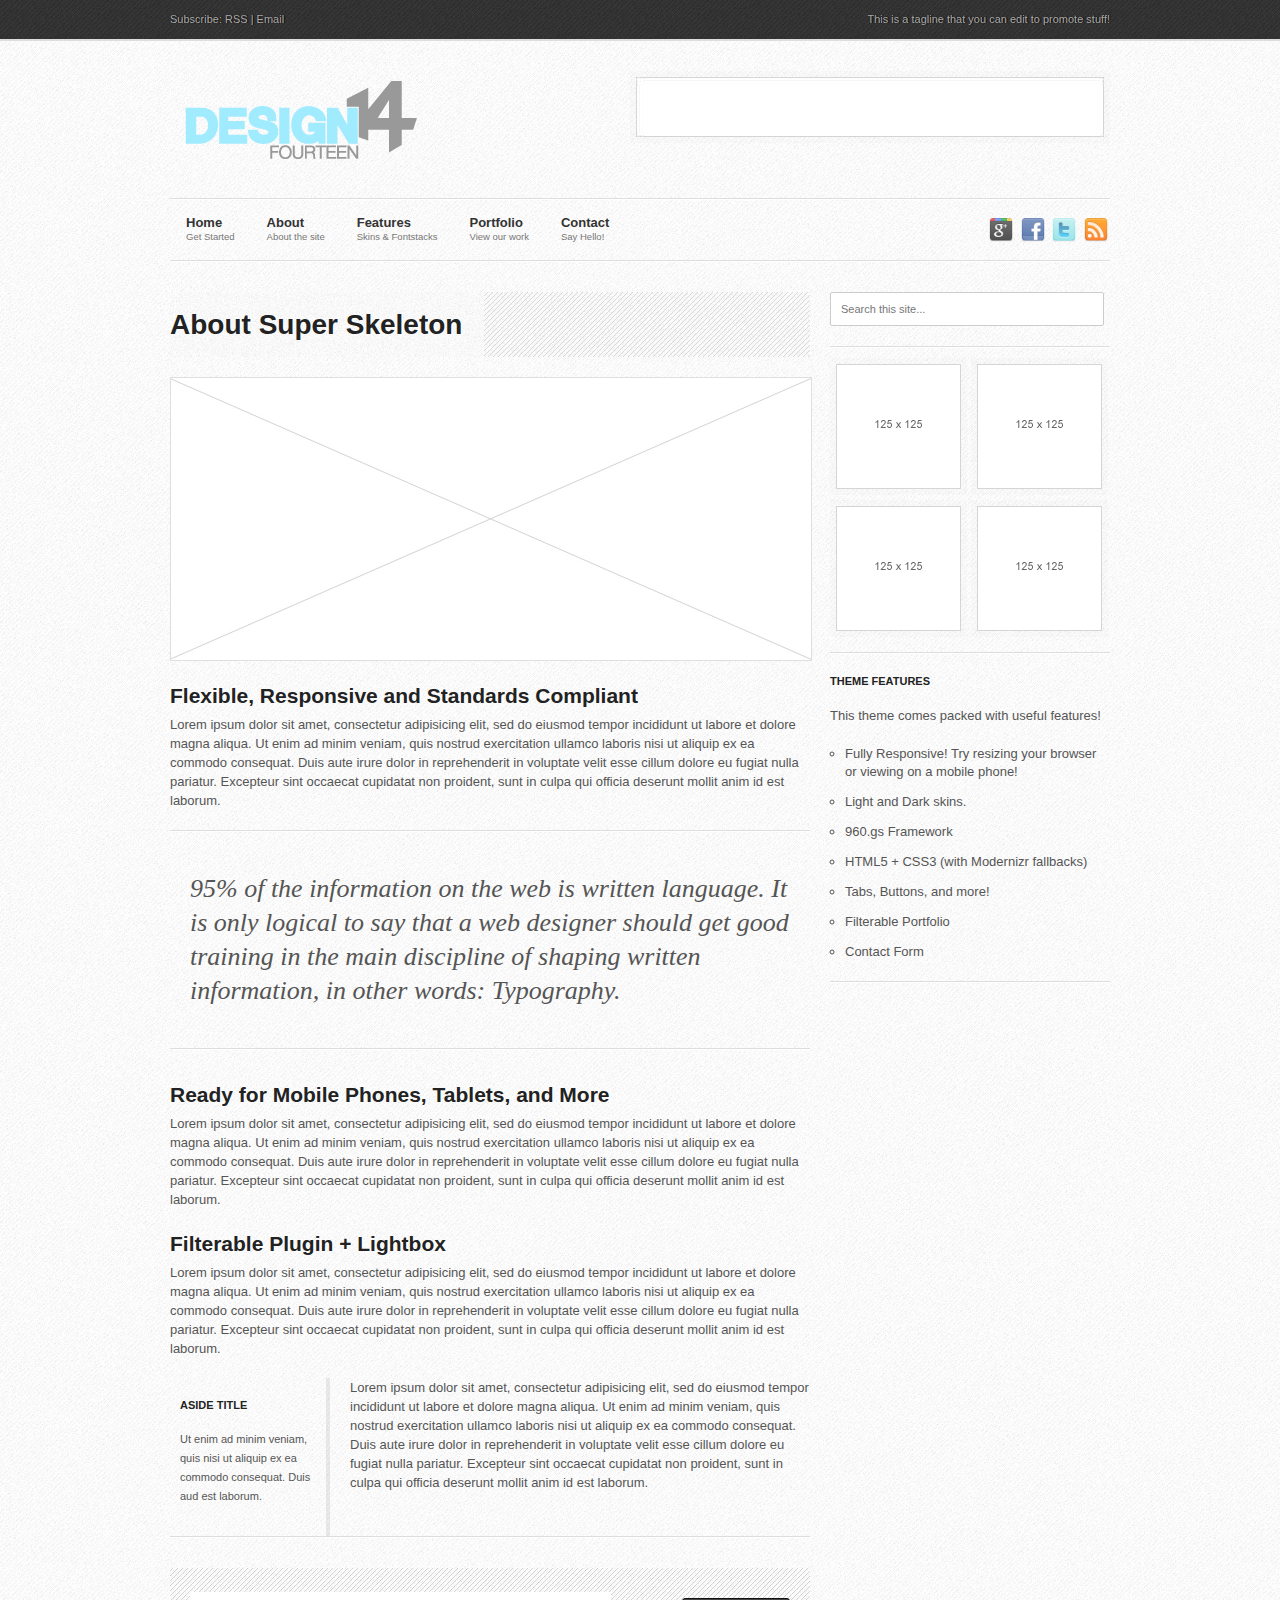
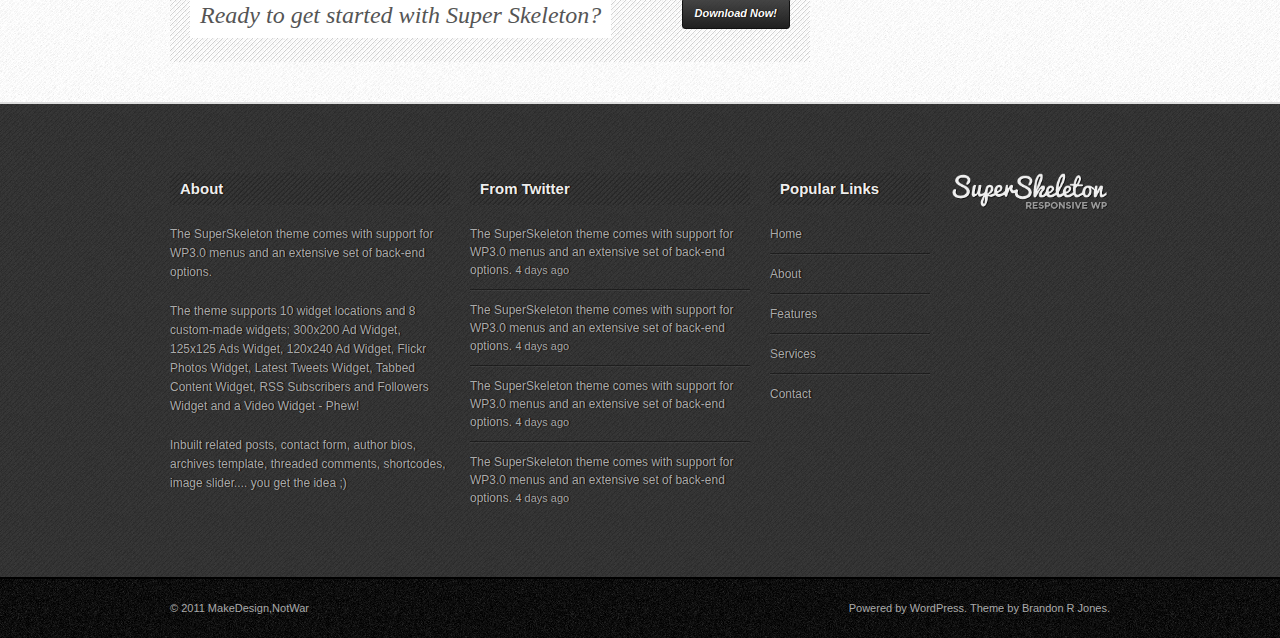
<file: about.html>
<!doctype html>
<!--[if lt IE 7 ]><html class="ie ie6" lang="en"> <![endif]-->
<!--[if IE 7 ]><html class="ie ie7" lang="en"> <![endif]-->
<!--[if IE 8 ]><html class="ie ie8" lang="en"> <![endif]-->
<!--[if (gte IE 9)|!(IE)]><!--><html lang="en"> <!--<![endif]-->

<!-- Mirrored from makedesign.wpengine.com/reactor/skeleton/about.html by HTTrack Website Copier/3.x [XR&CO'2010], Fri, 16 Mar 2012 22:22:44 GMT -->
<head>

	<!-- Basic Page Needs
  	================================================== -->
	<meta charset="utf-8" />
	<title>Super Skeleton | Responsive, Minimal, Beautiful... for WordPress</title>
	<meta name="description" content="">
	<meta name="author" content="">
	<!--[if lt IE 9]> 
		<script src="http://html5shim.googlecode.com/svn/trunk/html5.js"></script>
	<![endif]-->
	
	<!-- Mobile Specific Metas
  	================================================== -->
	<meta name="viewport" content="width=device-width, initial-scale=1, maximum-scale=1" /> 
	
	<!-- CSS
  	================================================== -->
	<link rel="stylesheet" href="assets/stylesheets/styles.css" />
	
	<!-- Favicons
	================================================== -->
	<link rel="shortcut icon" href="assets/images/favicon.ico" />
	<link rel="apple-touch-icon" href="assets/images/apple-touch-icon.png" />
	<link rel="apple-touch-icon" sizes="72x72" href="assets/images/apple-touch-icon-72x72.png" />
	<link rel="apple-touch-icon" sizes="114x114" href="assets/images/apple-touch-icon-114x114.png" />
	
</head>
<body>


<!-- Super Container for entire site -->
<div class="super-container full-width" id="section-tophat">

	<!-- 960 Container -->
	<div class="container">			
		
		<div class="sixteen columns">
			<span class="subscribe">Subscribe: RSS | Email</span>
			<span class="tagline">This is a tagline that you can edit to promote stuff!</span>
		</div>
		
	</div>
	
</div>



<!-- Super Container for entire site -->
<div class="super-container full-width" id="section-header">

	<!-- 960 Container -->
	<div class="container">			
		
		<!-- Header -->
		<header>
		<div class="sixteen columns">
			
			<!-- Branding -->
			<div class="six columns alpha">
				<a href="index.html">
					<h1 id="logo" style="margin-top: 40px; margin-bottom: 30px;">
						<img src="assets/images/theme/pacifico-logo/logo.png" alt="logo" />
					</h1>
				</a>
			</div>
			<!-- /End Branding -->
			
			<div class="ten columns omega">
				<a href="#" class="header-advert">
					<img src="assets/images/468.jpg" alt="advert" />
				</a>
			</div>  
			
			<hr class="remove-bottom"/>
		</div>
		
		<!-- Menu -->
		<div class="sixteen columns" id="menu">
			
			<div class="twelve columns alpha navigation">
				
				<!-- Default Superfish Nav (add/remove "light" class to toggle visual styling) -->
				<ul class="sf-menu light">
					<li><a href="index.html"><strong>Home</strong> <span>Get Started</span></a></li>
					<li><a href="about.html"><strong>About</strong> <span>About the site</span></a>
						<ul>
							<li><a href="960.html">Flexible 960.GS</a></li>
							<li><a href="lorem.html">HTML Test Page</a></li>
							<li><a href="blog.html">Blog Loop Template</a></li>
							<li><a href="blog-post.html">Blog Post Template</a></li>
						</ul>
					</li>
					<li><a href="features.html"><strong>Features</strong> <span>Skins &amp; Fontstacks</span></a>
						<ul>
							<li><a href="serif.html">Fontstacks</a>
								<ul>
									<li><a href="serif.html">Serif</a></li>
									<li><a href="sans-serif.html">Sans-Serif</a></li>
								</ul> 
							</li>
							<li><a href="light.html">Light <small style="color: #999;">*demo default</small></a></li>
							<li><a href="clean.html">Clean</a>
								<ul>
									<li><a href="clean-home.html">Clean Homepage</a></li>
									<li><a href="clean.html">Clean Page Sample</a></li>
								</ul> 
							</li>						
							<li><a href="dark.html">Dark</a>
								<ul>
									<li><a href="dark-home.html">Dark Homepage</a></li>
									<li><a href="dark.html">Dark Page Sample</a></li>
								</ul> 
							</li>
						</ul>
					</li>
					<li><a href="portfolio-3.html"><strong>Portfolio</strong> <span>View our work</span></a>
						<ul>
							<li><a href="portfolio-2.html">2 columns</a></li>
							<li><a href="portfolio-3.html">3 columns</a></li>
							<li><a href="portfolio-4.html">4 columns</a></li>
						</ul>						
					</li>
					<li><a href="contact.html"><strong>Contact</strong> <span>Say Hello!</span></a></li>
				</ul>
				<!-- /End Default Superfish Nav-->
				
				<!-- Responsive Nav - Displays when screen gets small enough -->
				<form id="responsive-nav" action="http://makedesign.wpengine.com/reactor/skeleton/insert_action" method="post">
					<select class="chzn-select">
						<option value="index.html">Home</option>
						<option value="about.html">About</option>
						<option value="features.html">Features</option>
						<option value="portfolio.html">Portfolio</option>
						<option value="contact.html">Contact</option>
					</select>
				</form>
				<!-- /End Responsive Nav -->		
				
							
			</div>	

			<div class="four columns omega align-right" id="tagline">
				<!-- <p>This is the site tagline</p> -->
				<ul class="social">
					<li><a href="#"><img src="assets/images/theme/social-icons/google_plus_32.png" alt="google" title="Google+" /></a></li>
					<li><a href="#"><img src="assets/images/theme/social-icons/facebook_32.png" alt="facebook" title="Facebook"/></a></li>
					<li><a href="#"><img src="assets/images/theme/social-icons/twitter_32.png" alt="twitter" title="Twitter" /></a></li>
					<li><a href="#"><img src="assets/images/theme/social-icons/rss_32.png" alt="rss" title="RSS" /></a></li>
				</ul>
			</div>			
			
			<hr class="remove-top"/>
		</div>	
		 
		<!-- /End Menu -->
		
		</header>
		<!-- /End Header -->
	
	</div>
	<!-- End 960 Container -->
	
</div>
<!-- End SuperContainer -->


<!-- ============================================== -->


<!-- Super Container -->
<div class="super-container full-width">

	<!-- 960 Container -->
	<div class="container">
		
		<!-- CONTENT -->
		<div class="eleven columns content">
			
			<h2 class="title"><span>About Super Skeleton</span></h2>
			
			<img src="assets/images/640.jpg" alt="image" />
			
			<h4>Flexible, Responsive and Standards Compliant</h4>
			
			<p>Lorem ipsum dolor sit amet, consectetur adipisicing elit, sed do eiusmod tempor incididunt ut labore et dolore magna aliqua. Ut enim ad minim veniam, quis nostrud exercitation ullamco laboris nisi ut aliquip ex ea commodo consequat. Duis aute irure dolor in reprehenderit in voluptate velit esse cillum dolore eu fugiat nulla pariatur. Excepteur sint occaecat cupidatat non proident, sunt in culpa qui officia deserunt mollit anim id est laborum.</p>
			
			<hr />
			 
			<div class="superquote">					
					95% of the information on the web is written language. It is only logical to say that a web designer should get good training in the main discipline of shaping written information, in other words: Typography.
			</div>
			
			<hr />
			
			<h4>Ready for Mobile Phones, Tablets, and More</h4>
			
			<p>Lorem ipsum dolor sit amet, consectetur adipisicing elit, sed do eiusmod tempor incididunt ut labore et dolore magna aliqua. Ut enim ad minim veniam, quis nostrud exercitation ullamco laboris nisi ut aliquip ex ea commodo consequat. Duis aute irure dolor in reprehenderit in voluptate velit esse cillum dolore eu fugiat nulla pariatur. Excepteur sint occaecat cupidatat non proident, sunt in culpa qui officia deserunt mollit anim id est laborum.</p>
			
			<h4>Filterable Plugin + Lightbox</h4>
			
			<p>Lorem ipsum dolor sit amet, consectetur adipisicing elit, sed do eiusmod tempor incididunt ut labore et dolore magna aliqua. Ut enim ad minim veniam, quis nostrud exercitation ullamco laboris nisi ut aliquip ex ea commodo consequat. Duis aute irure dolor in reprehenderit in voluptate velit esse cillum dolore eu fugiat nulla pariatur. Excepteur sint occaecat cupidatat non proident, sunt in culpa qui officia deserunt mollit anim id est laborum.</p>
			
			<div class="three columns alpha">
				<div class="aside"> 
					<h3>Aside Title</h3>
					<p>Ut enim ad minim veniam, quis nisi ut aliquip ex ea commodo consequat. Duis aud est laborum.</p>
				</div>
			</div>
			
			<div class="eight columns omega">
				<p>Lorem ipsum dolor sit amet, consectetur adipisicing elit, sed do eiusmod tempor incididunt ut labore et dolore magna aliqua. Ut enim ad minim veniam, quis nostrud exercitation ullamco laboris nisi ut aliquip ex ea commodo consequat. Duis aute irure dolor in reprehenderit in voluptate velit esse cillum dolore eu fugiat nulla pariatur. Excepteur sint occaecat cupidatat non proident, sunt in culpa qui officia deserunt mollit anim id est laborum.</p>
			</div>
			
			<br class="clearfix" />
			<hr />
			
			<div class="feature">
				<a class="button black" href="#">Download Now!</a>
				<span>Ready to get started with Super Skeleton? </span>
			</div>
			
		</div>	
		<!-- /CONTENT -->
		
		<!-- ============================================== -->
		
		<!-- SIDEBAR -->
		<div class="five columns sidebar">
			
			<div class="widget">
				<form action="#">
				<input class="sidebar-search" type="text" id="regularInput" value="Search this site..." />
				</form>
			<hr class="half-bottom" />
			</div>
			
			<div class="widget">
				<a href="#" class="sidebar-advert"><img src="assets/images/125.jpg" alt="advert" /></a>
				<a href="#" class="sidebar-advert"><img src="assets/images/125.jpg" alt="advert" /></a>
				<a href="#" class="sidebar-advert"><img src="assets/images/125.jpg" alt="advert" /></a>
				<a href="index.html" class="sidebar-advert"><img src="assets/images/125.jpg" alt="advert" /></a>
			<hr class="half-bottom" />
			</div>
			
			<div class="widget">
				<h3>Theme Features</h3>
				<p>This theme comes packed with useful features!</p>
				<ul class="circle">
					<li>Fully Responsive! Try resizing your browser or viewing on a mobile phone!</li>
					<li>Light and Dark skins.</li>
					<li>960.gs Framework</li>
					<li>HTML5 + CSS3 (with Modernizr fallbacks)</li>
					<li>Tabs, Buttons, and more!</li>
					<li>Filterable Portfolio</li>
					<li>Contact Form</li>
				</ul>
			<hr class="half-bottom" />
			</div>
				
		</div>
		<!-- /SIDEBAR -->
		
	</div>
	<!-- /End 960 Container -->
		
</div>
<!-- /End Super Container -->


<!-- ============================================== -->


<!-- Super Container -->
<div class="super-container full-width" id="section-footer">		

	<!-- 960 Container -->
	<div class="container">
	
		<!-- footer -->
		<footer>
		<div class="sixteen columns" id="header">
			
			<br />
			
			<!-- 1/4 -->
			<div class="five columns alpha">
				<h5>About</h5>
				<p>The SuperSkeleton theme comes with support for WP3.0 menus and an extensive set of back-end options.</p>
				<p>The theme supports 10 widget locations and 8 custom-made widgets; 300x200 Ad Widget, 125x125 Ads Widget, 120x240 Ad Widget, Flickr Photos Widget, Latest Tweets Widget, Tabbed Content Widget, RSS Subscribers and Followers Widget and a Video Widget - Phew!</p>
				<p>Inbuilt related posts, contact form, author bios, archives template, threaded comments, shortcodes, image slider.... you get the idea ;)</p>
			</div>
			<!-- /End 1/4 -->
			
			<!-- 2/4 -->
			<div class="five columns">
				
				<h5>From Twitter</h5>
				<ul>
					<li>The SuperSkeleton theme comes with support for WP3.0 menus and an extensive set of back-end options. <span>4 days ago</span></li>
					<li>The SuperSkeleton theme comes with support for WP3.0 menus and an extensive set of back-end options. <span>4 days ago</span></li>
					<li>The SuperSkeleton theme comes with support for WP3.0 menus and an extensive set of back-end options. <span>4 days ago</span></li>
					<li>The SuperSkeleton theme comes with support for WP3.0 menus and an extensive set of back-end options. <span>4 days ago</span></li>
				</ul>
							
			</div>
			<!-- /End 2/4 -->
			
			<!-- 3/4 -->
			<div class="three columns">
				<h5>Popular Links</h5>
				<ul>
					<li><a href="#">Home</a></li>
					<li><a href="#">About</a></li>
					<li><a href="#">Features</a></li>
					<li><a href="#">Services</a></li>
					<li><a href="#">Contact</a></li>
				</ul>
			</div>
			<!-- /End 3/4 -->		
			
			
			<!-- 4/4 -->
			<div class="three columns omega">
				<img src="assets/images/theme/pacifico-logo/logo-footer.png" alt="logo" style="margin-top: 10px;"  />
			</div>
			<!-- /End 4/4 -->			
			
			<br />
			
		</div>
		</footer>
		<!-- /End Footer -->		

	</div>
	<!-- /End 960 Container -->
	
</div>
<!-- /End Super Container -->


<!-- Super Container -->
<div class="super-container full-width" id="section-sub-footer">		

	<!-- 960 Container -->
	<div class="container">

		<div class="sixteen columns">	
				<span class="copyright">&copy; 2011 MakeDesign,NotWar</span>
				<span class="colophon">Powered by WordPress. Theme by Brandon R Jones.</span>
		</div>

	</div>
	<!-- /End 960 Container -->
	
</div>
<!-- /End Super Container -->		

		
	<!-- JS
	================================================== -->
	<script src="jquery/1.6.2/jquery.min.js"></script>
	<script src="assets/javascripts/tabs.js"></script>	
	<script src="assets/javascripts/modernizr.html"></script>
	<script src="assets/javascripts/jquery.tipsy.js"></script>
	<script src="assets/javascripts/jquery.prettyPhoto.js"></script>	
	<script src="assets/javascripts/jquery.hoverIntent.js"></script>		
	<script src="assets/javascripts/superfish.js"></script>
	<script src="assets/javascripts/supersubs.js"></script>
	<script src="assets/javascripts/chosen/chosen.jquery.js"></script>
	<script src="assets/javascripts/jquery.flexslider-min.js"></script>	
	<script src="assets/javascripts/filterable.pack.js"></script>
	<script src="assets/javascripts/skeleton-key.js"></script>
	
	<!-- <script src="assets/javascripts/jquery.nivo.slider.pack.js"></script> -->
	<!-- <script src="assets/javascripts/masonry.js"></script> This was breaking the BG color stripe -->
	<!-- <script type="text/javascript" src="http://use.typekit.com/ifz2agq.js"></script>
	<script type="text/javascript">try{Typekit.load();}catch(e){}</script> -->

	
<!-- End Document
================================================== -->
</body>

<!-- Mirrored from makedesign.wpengine.com/reactor/skeleton/about.html by HTTrack Website Copier/3.x [XR&CO'2010], Fri, 16 Mar 2012 22:22:45 GMT -->
</html>
</file>
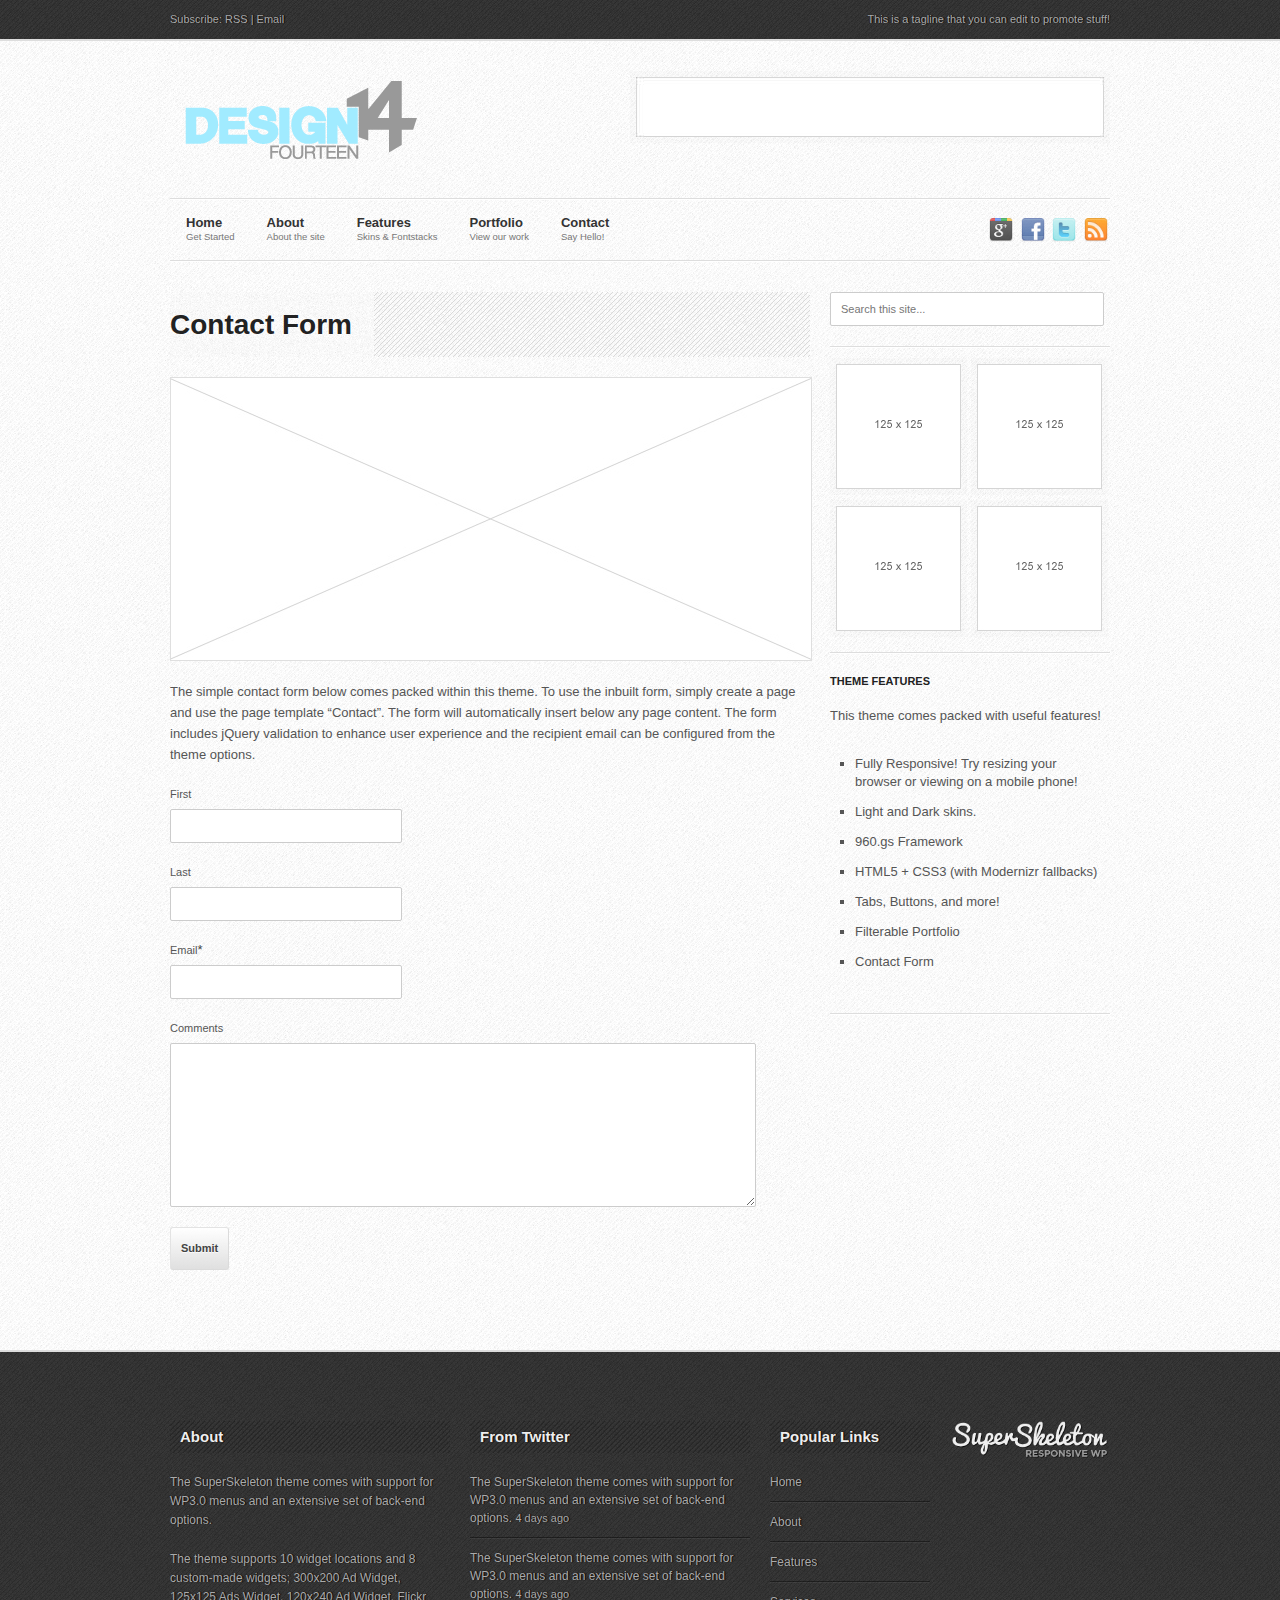
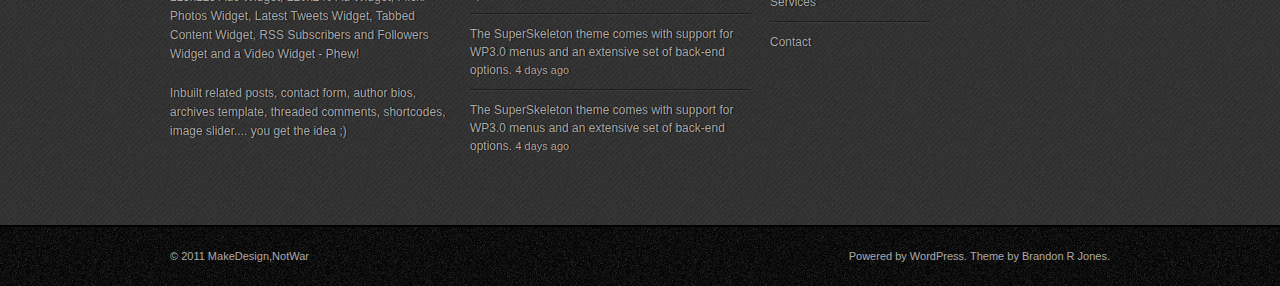
<file: contact.html>
<!doctype html>
<!--[if lt IE 7 ]><html class="ie ie6" lang="en"> <![endif]-->
<!--[if IE 7 ]><html class="ie ie7" lang="en"> <![endif]-->
<!--[if IE 8 ]><html class="ie ie8" lang="en"> <![endif]-->
<!--[if (gte IE 9)|!(IE)]><!--><html lang="en"> <!--<![endif]-->

<!-- Mirrored from makedesign.wpengine.com/reactor/skeleton/contact.html by HTTrack Website Copier/3.x [XR&CO'2010], Fri, 16 Mar 2012 22:27:50 GMT -->
<head>

	<!-- Basic Page Needs
  	================================================== -->
	<meta charset="utf-8" />
	<title>Design Fourteen | Web, Graphic & Print solutions</title>
	<meta name="description" content="">
	<meta name="author" content="">
	<!--[if lt IE 9]> 
		<script src="http://html5shim.googlecode.com/svn/trunk/html5.js"></script>
	<![endif]-->
	
	<!-- Mobile Specific Metas
  	================================================== -->
	<meta name="viewport" content="width=device-width, initial-scale=1, maximum-scale=1" /> 
	
	<!-- CSS
  	================================================== -->
	<link rel="stylesheet" href="assets/stylesheets/styles.css" />
	
	
	<!-- Favicons
	================================================== -->
	<link rel="shortcut icon" href="assets/images/favicon.ico" />
	<link rel="apple-touch-icon" href="assets/images/apple-touch-icon.png" />
	<link rel="apple-touch-icon" sizes="72x72" href="assets/images/apple-touch-icon-72x72.png" />
	<link rel="apple-touch-icon" sizes="114x114" href="assets/images/apple-touch-icon-114x114.png" />
	
</head>
<body>


<!-- Super Container for entire site -->
<div class="super-container full-width" id="section-tophat">

	<!-- 960 Container -->
	<div class="container">			
		
		<div class="sixteen columns">
			<span class="subscribe">Subscribe: RSS | Email</span>
			<span class="tagline">This is a tagline that you can edit to promote stuff!</span>
		</div>
		
	</div>
	
</div>



<!-- Super Container for entire site -->
<div class="super-container full-width" id="section-header">

	<!-- 960 Container -->
	<div class="container">			
		
		<!-- Header -->
		<header>
		<div class="sixteen columns">
			
			<!-- Branding -->
			<div class="six columns alpha">
				<a href="index.html">
					<h1 id="logo" style="margin-top: 40px; margin-bottom: 30px;">
						<img src="assets/images/theme/pacifico-logo/logo.png" alt="logo" />
					</h1>
				</a>
			</div>
			<!-- /End Branding -->
			
			<div class="ten columns omega">
				<a href="#" class="header-advert">
					<img src="assets/images/468.jpg" alt="advert" />
				</a>
			</div>  
			
			<hr class="remove-bottom"/>
		</div>
		
		<!-- Menu -->
		<div class="sixteen columns" id="menu">
			
			<div class="twelve columns alpha navigation">
				
				<!-- Default Superfish Nav (add/remove "light" class to toggle visual styling) -->
				<ul class="sf-menu light">
					<li><a href="index.html"><strong>Home</strong> <span>Get Started</span></a></li>
					<li><a href="about.html"><strong>About</strong> <span>About the site</span></a>
						<ul>
							<li><a href="960.html">Flexible 960.GS</a></li>
							<li><a href="lorem.html">HTML Test Page</a></li>
							<li><a href="blog.html">Blog Loop Template</a></li>
							<li><a href="blog-post.html">Blog Post Template</a></li>
						</ul>
					</li>
					<li><a href="features.html"><strong>Features</strong> <span>Skins &amp; Fontstacks</span></a>
						<ul>
							<li><a href="serif.html">Fontstacks</a>
								<ul>
									<li><a href="serif.html">Serif</a></li>
									<li><a href="sans-serif.html">Sans-Serif</a></li>
								</ul> 
							</li>
							<li><a href="light.html">Light <small style="color: #999;">*demo default</small></a></li>
							<li><a href="clean.html">Clean</a>
								<ul>
									<li><a href="clean-home.html">Clean Homepage</a></li>
									<li><a href="clean.html">Clean Page Sample</a></li>
								</ul> 
							</li>						
							<li><a href="dark.html">Dark</a>
								<ul>
									<li><a href="dark-home.html">Dark Homepage</a></li>
									<li><a href="dark.html">Dark Page Sample</a></li>
								</ul> 
							</li>
						</ul>
					</li>
					<li><a href="portfolio-3.html"><strong>Portfolio</strong> <span>View our work</span></a>
						<ul>
							<li><a href="portfolio-2.html">2 columns</a></li>
							<li><a href="portfolio-3.html">3 columns</a></li>
							<li><a href="portfolio-4.html">4 columns</a></li>
						</ul>						
					</li>
					<li><a href="contact.html"><strong>Contact</strong> <span>Say Hello!</span></a></li>
				</ul>
				<!-- /End Default Superfish Nav-->
				
				<!-- Responsive Nav - Displays when screen gets small enough -->
				<form id="responsive-nav" action="http://makedesign.wpengine.com/reactor/skeleton/insert_action" method="post">
					<select class="chzn-select">
						<option value="index.html">Home</option>
						<option value="about.html">About</option>
						<option value="features.html">Features</option>
						<option value="portfolio-3.html">Portfolio</option>
						<option value="contact.html">Contact</option>
					</select>
				</form>
				<!-- /End Responsive Nav -->
				
							
			</div>	

			<div class="four columns omega align-right" id="tagline">
				<!-- <p>This is the site tagline</p> -->
				<ul class="social">
					<li><a href="#"><img src="assets/images/theme/social-icons/google_plus_32.png" alt="google" title="Google+" /></a></li>
					<li><a href="#"><img src="assets/images/theme/social-icons/facebook_32.png" alt="facebook" title="Facebook"/></a></li>
					<li><a href="#"><img src="assets/images/theme/social-icons/twitter_32.png" alt="twitter" title="Twitter" /></a></li>
					<li><a href="#"><img src="assets/images/theme/social-icons/rss_32.png" alt="rss" title="RSS" /></a></li>
				</ul>
			</div>			
			
			<hr class="remove-top"/>
		</div>	
		 
		<!-- /End Menu -->
		
		</header>
		<!-- /End Header -->
	
	</div>
	<!-- End 960 Container -->
	
</div>
<!-- End SuperContainer -->


<!-- ============================================== -->


<!-- Super Container -->
<div class="super-container full-width">

	<!-- 960 Container -->
	<div class="container">
	
		<!-- CONTENT -->
		<div class="eleven columns content" id="contact_form">
			
			<h2 class="title"><span>Contact Form</span></h2>
			
			<img src="assets/images/640.jpg" alt="image" />
			
			<form name="contact" method="post" action="#">	
			 
			<ul>
			
			<li id="foli1" class="     ">
				<p>The simple contact form below comes packed within this theme. To use the inbuilt form, simply create a page and use the page template “Contact”. The form will automatically insert below any page content.

The form includes jQuery validation to enhance user experience and the recipient email can be configured from the theme options.</p>
				
				<span>
				<label for="Field1">First</label>
				<input id="Field1" name="Field1" type="text" class="field text fn" value="" size="8" tabindex="1" required />
				</span>
				
				<span>
				<label for="Field2">Last</label>
				<input id="Field2" name="Field2" type="text" class="field text ln" value="" size="14" tabindex="2" required />			
				</span>
			
			</li>
			
			<li id="foli3" class="     ">
				
				<label class="desc" id="title3" for="Field3">
				Email<span id="req_3" class="req">*</span>
				</label>
				
				<div>
				<input id="Field3" name="Field3" type="email" spellcheck="false" class="field text medium" value="" maxlength="255" tabindex="3" required /> 
				</div>
			
			</li>
			
			<li id="foli4" class="     ">
				<label class="desc" id="title4" for="Field4">Comments</label>
			
				<div>
				<textarea id="Field4" 
				name="Field4" 
				class="field textarea small" 
				spellcheck="true" 
				rows="10" cols="50" 
				style="width: 90%;"
				tabindex="4" 
				onkeyup=""
				 ></textarea>
			
			</div>
			</li>
			
			<li class="buttons ">
				<div>				
				<input id="saveForm" name="saveForm" class="btTxt submit" type="submit" value="Submit" />
				</div>
			</li>
			
			</ul>
			</form> 

		</div>	
		<!-- /CONTENT -->
		
		<!-- ============================================== -->
		
		<!-- SIDEBAR -->		
		<div class="five columns sidebar">
			
			<div class="widget">
				<form action="#">
				<input class="sidebar-search" type="text" id="regularInput" value="Search this site..." />
				</form>
			<hr class="half-bottom" />
			</div>
			
			<div class="widget">
				<a href="#" class="sidebar-advert"><img src="assets/images/125.jpg" alt="advert" /></a>
				<a href="#" class="sidebar-advert"><img src="assets/images/125.jpg" alt="advert" /></a>
				<a href="#" class="sidebar-advert"><img src="assets/images/125.jpg" alt="advert" /></a>
				<a href="#" class="sidebar-advert"><img src="assets/images/125.jpg" alt="advert" /></a>
			<hr class="half-bottom" />
			</div>
			
			<div class="widget">
				<h3>Theme Features</h3>
				<p>This theme comes packed with useful features!</p>
				<ul class="square">
					<li>Fully Responsive! Try resizing your browser or viewing on a mobile phone!</li>
					<li>Light and Dark skins.</li>
					<li>960.gs Framework</li>
					<li>HTML5 + CSS3 (with Modernizr fallbacks)</li>
					<li>Tabs, Buttons, and more!</li>
					<li>Filterable Portfolio</li>
					<li>Contact Form</li>
				</ul>
			<hr class="half-bottom" />
			</div>
			
		</div>
		<!-- /SIDEBAR -->
		
	</div>
	<!-- /End 960 Container -->
		
</div>
<!-- /End Super Container -->


<!-- ============================================== -->


<!-- Super Container -->
<div class="super-container full-width" id="section-footer">		

	<!-- 960 Container -->
	<div class="container">
	
		<!-- footer -->
		<footer>
		<div class="sixteen columns" id="header">
			
			<br />
			
			<!-- 1/4 -->
			<div class="five columns alpha">
				<h5>About</h5>
				<p>The SuperSkeleton theme comes with support for WP3.0 menus and an extensive set of back-end options.</p>
				<p>The theme supports 10 widget locations and 8 custom-made widgets; 300x200 Ad Widget, 125x125 Ads Widget, 120x240 Ad Widget, Flickr Photos Widget, Latest Tweets Widget, Tabbed Content Widget, RSS Subscribers and Followers Widget and a Video Widget - Phew!</p>
				<p>Inbuilt related posts, contact form, author bios, archives template, threaded comments, shortcodes, image slider.... you get the idea ;)</p>
			</div>
			<!-- /End 1/4 -->
			
			<!-- 2/4 -->
			<div class="five columns">
				
				<h5>From Twitter</h5>
				<ul>
					<li>The SuperSkeleton theme comes with support for WP3.0 menus and an extensive set of back-end options. <span>4 days ago</span></li>
					<li>The SuperSkeleton theme comes with support for WP3.0 menus and an extensive set of back-end options. <span>4 days ago</span></li>
					<li>The SuperSkeleton theme comes with support for WP3.0 menus and an extensive set of back-end options. <span>4 days ago</span></li>
					<li>The SuperSkeleton theme comes with support for WP3.0 menus and an extensive set of back-end options. <span>4 days ago</span></li>
				</ul>
							
			</div>
			<!-- /End 2/4 -->
			
			<!-- 3/4 -->
			<div class="three columns">
				<h5>Popular Links</h5>
				<ul>
					<li><a href="index.html">Home</a></li>
					<li><a href="about.html">About</a></li>
					<li><a href="features.html">Features</a></li>
					<li><a href="about.html">Services</a></li>
					<li><a href="contact.html">Contact</a></li>
				</ul>
			</div>
			<!-- /End 3/4 -->		
			
			
			<!-- 4/4 -->
			<div class="three columns omega">
				<img src="assets/images/theme/pacifico-logo/logo-footer.png" alt="logo" style="margin-top: 10px;"  />
			</div>
			<!-- /End 4/4 -->			
			
			<br />
			
		</div>
		</footer>
		<!-- /End Footer -->		

	</div>
	<!-- /End 960 Container -->
	
</div>
<!-- /End Super Container -->


<!-- Super Container -->
<div class="super-container full-width" id="section-sub-footer">		

	<!-- 960 Container -->
	<div class="container">

		<div class="sixteen columns">	
				<span class="copyright">&copy; 2011 MakeDesign,NotWar</span>
				<span class="colophon">Powered by WordPress. Theme by Brandon R Jones.</span>
		</div>

	</div>
	<!-- /End 960 Container -->
	
</div>
<!-- /End Super Container -->		

		
	<!-- JS
	================================================== -->
	<script src="jquery/1.6.2/jquery.min.js"></script>
	<script src="assets/javascripts/tabs.js"></script>	
	<script src="assets/javascripts/modernizr.html"></script>
	<script src="assets/javascripts/jquery.tipsy.js"></script>
	<script src="assets/javascripts/jquery.prettyPhoto.js"></script>	
	<script src="assets/javascripts/jquery.hoverIntent.js"></script>		
	<script src="assets/javascripts/superfish.js"></script>
	<script src="assets/javascripts/supersubs.js"></script>
	<script src="assets/javascripts/chosen/chosen.jquery.js"></script>
	<script src="assets/javascripts/jquery.flexslider-min.js"></script>	
	<script src="assets/javascripts/filterable.pack.js"></script>
	<script src="assets/javascripts/skeleton-key.js"></script>
	
	<!-- <script src="assets/javascripts/jquery.nivo.slider.pack.js"></script> -->
	<!-- <script src="assets/javascripts/masonry.js"></script> This was breaking the BG color stripe -->
	<!-- <script type="text/javascript" src="http://use.typekit.com/ifz2agq.js"></script>
	<script type="text/javascript">try{Typekit.load();}catch(e){}</script> -->

	
<!-- End Document
================================================== -->
</body>

<!-- Mirrored from makedesign.wpengine.com/reactor/skeleton/contact.html by HTTrack Website Copier/3.x [XR&CO'2010], Fri, 16 Mar 2012 22:27:50 GMT -->
</html>
</file>
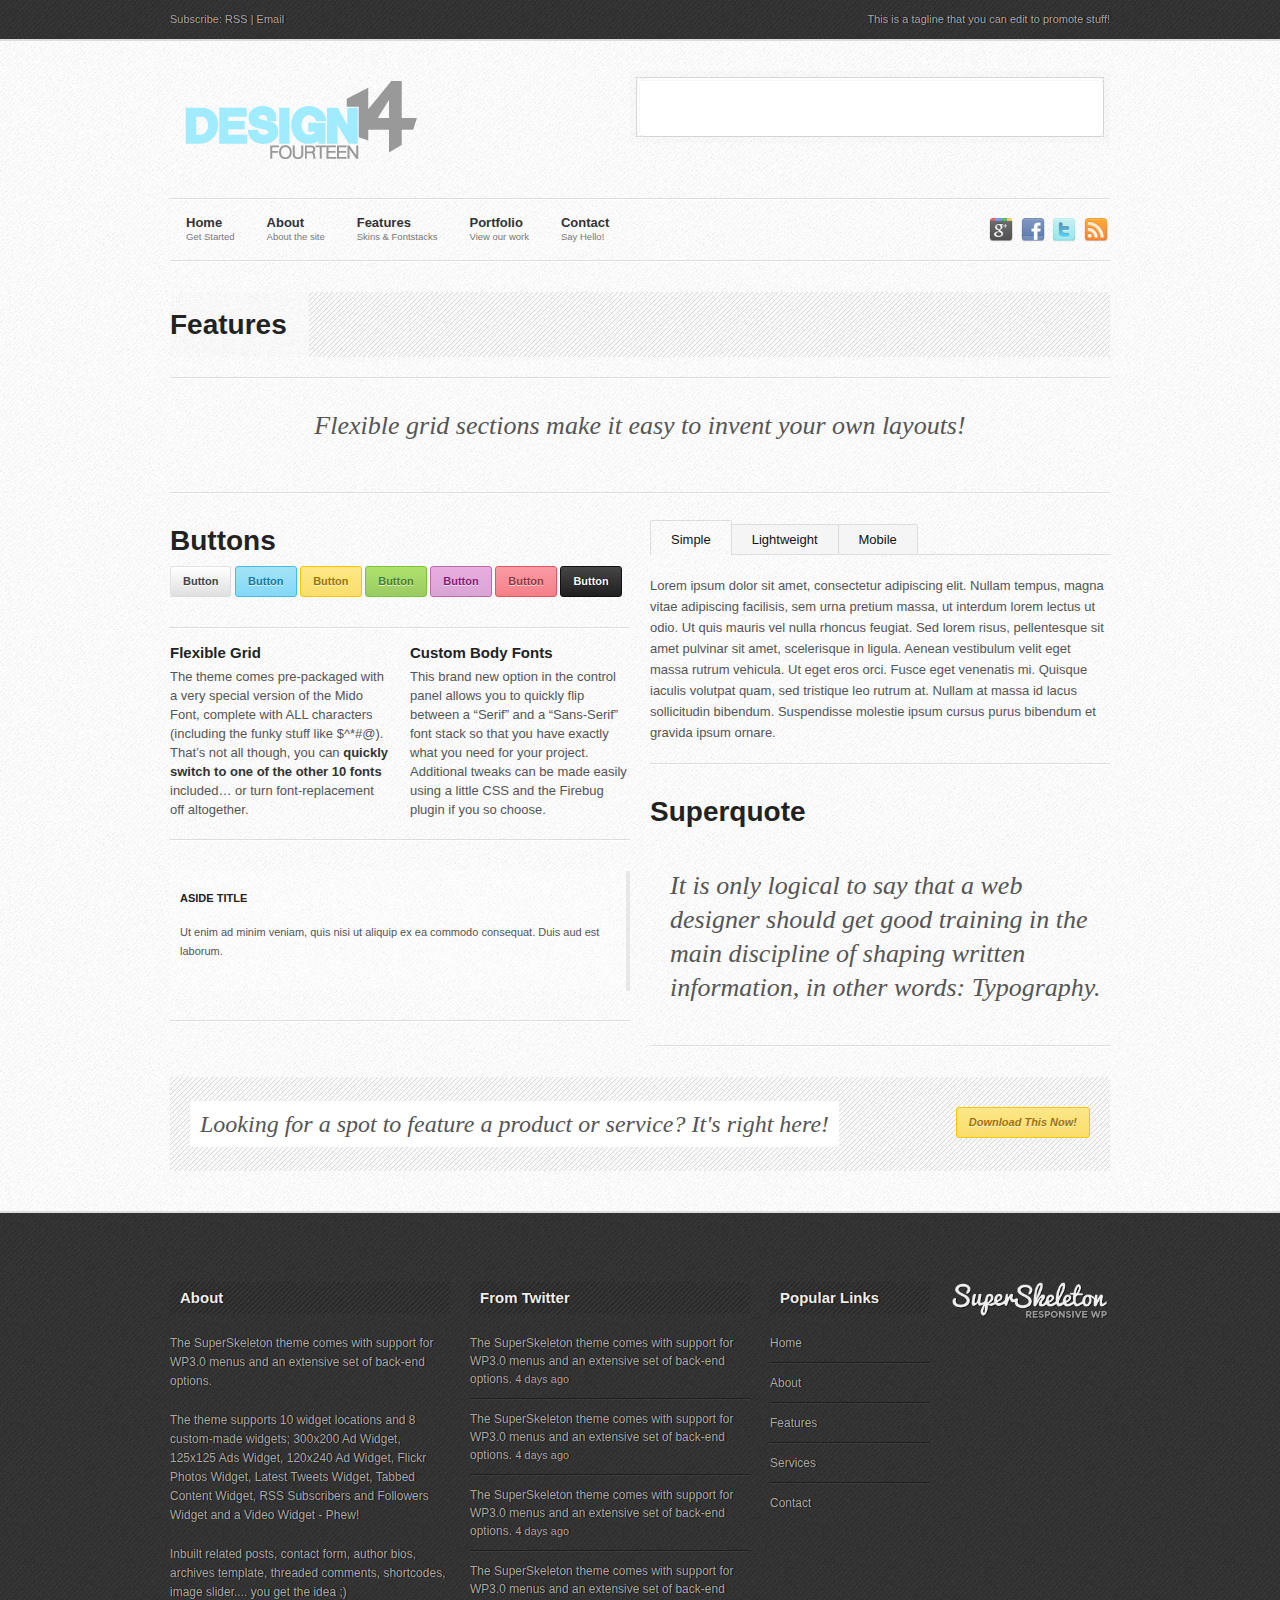
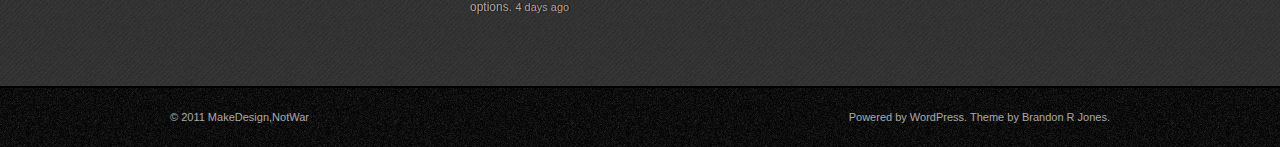
<file: features.html>
<!doctype html>
<!--[if lt IE 7 ]><html class="ie ie6" lang="en"> <![endif]-->
<!--[if IE 7 ]><html class="ie ie7" lang="en"> <![endif]-->
<!--[if IE 8 ]><html class="ie ie8" lang="en"> <![endif]-->
<!--[if (gte IE 9)|!(IE)]><!--><html lang="en"> <!--<![endif]-->

<!-- Mirrored from makedesign.wpengine.com/reactor/skeleton/features.html by HTTrack Website Copier/3.x [XR&CO'2010], Fri, 16 Mar 2012 22:23:32 GMT -->
<head>

	<!-- Basic Page Needs
  	================================================== -->
	<meta charset="utf-8" />
	<title>Super Skeleton | Responsive, Minimal, Beautiful... for WordPress</title>
	<meta name="description" content="">
	<meta name="author" content="">
	<!--[if lt IE 9]> 
		<script src="http://html5shim.googlecode.com/svn/trunk/html5.js"></script>
	<![endif]-->
	
	<!-- Mobile Specific Metas
  	================================================== -->
	<meta name="viewport" content="width=device-width, initial-scale=1, maximum-scale=1" /> 
	
	<!-- CSS
  	================================================== -->
	<link rel="stylesheet" href="assets/stylesheets/styles.css" />
	
	<!-- Favicons
	================================================== -->
	<link rel="shortcut icon" href="assets/images/favicon.ico" />
	<link rel="apple-touch-icon" href="assets/images/apple-touch-icon.png" />
	<link rel="apple-touch-icon" sizes="72x72" href="assets/images/apple-touch-icon-72x72.png" />
	<link rel="apple-touch-icon" sizes="114x114" href="assets/images/apple-touch-icon-114x114.png" />
	
</head>
<body>


<!-- Super Container for entire site -->
<div class="super-container full-width" id="section-tophat">

	<!-- 960 Container -->
	<div class="container">			
		
		<div class="sixteen columns">
			<span class="subscribe">Subscribe: RSS | Email</span>
			<span class="tagline">This is a tagline that you can edit to promote stuff!</span>
		</div>
		
	</div>
	
</div>



<!-- Super Container for entire site -->
<div class="super-container full-width" id="section-header">

	<!-- 960 Container -->
	<div class="container">			
		
		<!-- Header -->
		<header>
		<div class="sixteen columns">
			
			<!-- Branding -->
			<div class="six columns alpha">
				<a href="index.html">
					<h1 id="logo" style="margin-top: 40px; margin-bottom: 30px;">
						<img src="assets/images/theme/pacifico-logo/logo.png" alt="logo" />
					</h1>
				</a>
			</div>
			<!-- /End Branding -->
			
			<div class="ten columns omega">
				<a href="#" class="header-advert">
					<img src="assets/images/468.jpg" alt="advert" />
				</a>
			</div>  
			
			<hr class="remove-bottom"/>
		</div>
		
		<!-- Menu -->
		<div class="sixteen columns" id="menu">
			
			<div class="twelve columns alpha navigation">
				
				<!-- Default Superfish Nav (add/remove "light" class to toggle visual styling) -->
				<ul class="sf-menu light">
					<li><a href="index.html"><strong>Home</strong> <span>Get Started</span></a></li>
					<li><a href="about.html"><strong>About</strong> <span>About the site</span></a>
						<ul>
							<li><a href="960.html">Flexible 960.GS</a></li>
							<li><a href="lorem.html">HTML Test Page</a></li>
							<li><a href="blog.html">Blog Loop Template</a></li>
							<li><a href="blog-post.html">Blog Post Template</a></li>
						</ul>
					</li>
					<li><a href="features.html"><strong>Features</strong> <span>Skins &amp; Fontstacks</span></a>
						<ul>
							<li><a href="serif.html">Fontstacks</a>
								<ul>
									<li><a href="serif.html">Serif</a></li>
									<li><a href="sans-serif.html">Sans-Serif</a></li>
								</ul> 
							</li>
							<li><a href="light.html">Light <small style="color: #999;">*demo default</small></a></li>
							<li><a href="clean.html">Clean</a>
								<ul>
									<li><a href="clean-home.html">Clean Homepage</a></li>
									<li><a href="clean.html">Clean Page Sample</a></li>
								</ul> 
							</li>						
							<li><a href="dark.html">Dark</a>
								<ul>
									<li><a href="dark-home.html">Dark Homepage</a></li>
									<li><a href="dark.html">Dark Page Sample</a></li>
								</ul> 
							</li>
						</ul>
					</li>
					<li><a href="portfolio-3.html"><strong>Portfolio</strong> <span>View our work</span></a>
						<ul>
							<li><a href="portfolio-2.html">2 columns</a></li>
							<li><a href="portfolio-3.html">3 columns</a></li>
							<li><a href="portfolio-4.html">4 columns</a></li>
						</ul>						
					</li>
					<li><a href="contact.html"><strong>Contact</strong> <span>Say Hello!</span></a></li>
				</ul>
				<!-- /End Default Superfish Nav-->
				
				<!-- Responsive Nav - Displays when screen gets small enough -->
				<form id="responsive-nav" action="http://makedesign.wpengine.com/reactor/skeleton/insert_action" method="post">
					<select class="chzn-select">
						<option value="index.html">Home</option>
						<option value="about.html">About</option>
						<option value="features.html">Features</option>
						<option value="portfolio.html">Portfolio</option>
						<option value="contact.html">Contact</option>
					</select>
				</form>
				<!-- /End Responsive Nav -->
				
							
			</div>	

			<div class="four columns omega align-right" id="tagline">
				<!-- <p>This is the site tagline</p> -->
				<ul class="social">
					<li><a href="#"><img src="assets/images/theme/social-icons/google_plus_32.png" alt="google" title="Google+" /></a></li>
					<li><a href="#"><img src="assets/images/theme/social-icons/facebook_32.png" alt="facebook" title="Facebook"/></a></li>
					<li><a href="#"><img src="assets/images/theme/social-icons/twitter_32.png" alt="twitter" title="Twitter" /></a></li>
					<li><a href="#"><img src="assets/images/theme/social-icons/rss_32.png" alt="rss" title="RSS" /></a></li>
				</ul>
			</div>			
			
			<hr class="remove-top"/>
		</div>	
		 
		<!-- /End Menu -->
		
		</header>
		<!-- /End Header -->
	
	</div>
	<!-- End 960 Container -->
	
</div>
<!-- End SuperContainer -->


<!-- ============================================== -->


<!-- Super Container -->
<div class="super-container full-width">

	<!-- 960 Container -->
	<div class="container">
		
		<!-- CONTENT -->
		<div class="sixteen columns" id="page-header">
			<h2 class="title"><span>Features</span></h2>
			<hr /> 
			<span class="supertagline">
				Flexible grid sections make it easy to invent your own layouts!
			</span>
			<br class="clear" />
			<hr />
		</div>
		<!-- /CONTENT -->
		
		<!-- ============================================== -->
		
		<!-- HALF COLUMN -->
		<div class="eight columns">
			
			<h3><span>Buttons</span></h3>
			<a class="button" href="#">Button</a>
			<a class="button blue" href="#">Button</a>
			<a class="button yellow" href="#">Button</a>
			<a class="button green" href="#">Button</a>
			<a class="button purple" href="#">Button</a>
			<a class="button red" href="#">Button</a>
			<a class="button black" href="#">Button</a>
			
			<hr class="remove-bottom" />
			
			<div class="four columns alpha">						
				<h5>Flexible Grid</h5>
				<p>The theme comes pre-packaged with a very special version of the Mido Font, complete with ALL characters (including the funky stuff like $^*#@). That&#8217;s not all though, you can <strong>quickly switch to one of the other 10 fonts</strong> included&#8230; or turn font-replacement off altogether.
			</div>
					
			<div class="four columns omega">						
				<h5>Custom Body Fonts</h5>					
				<p>This brand new option in the control panel allows you to quickly flip between a &#8220;Serif&#8221; and a &#8220;Sans-Serif&#8221; font stack so that you have exactly what you need for your project. Additional tweaks can be made easily using a little CSS and the Firebug plugin if you so choose.
				</p>
			</div>	
			
			<hr />
			
			<div class="aside"> 
				<h3>Aside Title</h3>
				<p>Ut enim ad minim veniam, quis nisi ut aliquip ex ea commodo consequat. Duis aud est laborum.</p>
			</div>
			
			<br />
			<hr />
			
			
		</div>
		<!-- /HALF COLUMN -->
		
		
		<!-- HALF COLUMN -->
		<div class="eight columns">
			
			<!-- TABBED CONTENT -->	
											
			<ul class="tabs">
			<!-- Give href an ID value of corresponding "tabs-content" <li>'s -->
				<li><a class="active" href="#simple">Simple</a></li>
				<li><a href="#lightweight">Lightweight</a></li>
				<li><a href="#mobileFriendly">Mobile</a></li>
			</ul>
				
			<!-- <ul> with class of "tabs-content" -->
			<ul class="tabs-content">
			  <!-- Give ID that matches HREF of above anchors -->
			  <li class="active" id="simple">
				<p>Lorem ipsum dolor sit amet, consectetur adipiscing elit. Nullam tempus, magna vitae adipiscing facilisis, sem urna pretium massa, ut interdum lorem lectus ut odio. Ut quis mauris vel nulla rhoncus feugiat. Sed lorem risus, pellentesque sit amet pulvinar sit amet, scelerisque in ligula. Aenean vestibulum velit eget massa rutrum vehicula. Ut eget eros orci. Fusce eget venenatis mi. Quisque iaculis volutpat quam, sed tristique leo rutrum at. Nullam at massa id lacus sollicitudin bibendum. Suspendisse molestie ipsum cursus purus bibendum et gravida ipsum ornare.</p>
			  </li>		
			  		  
			  <li id="lightweight">
			 	The tabs are cross-browser, but don't need a ton of hacky CSS or markup.
			  </li>
			  
			  <li id="mobileFriendly">
				These tabs work like a charm, even in mobile environments... sweeeet!
			  </li>
			  
			</ul>		
			<!-- /TABBED CONTENT -->
					
			<hr />
					
			<h3><span>Superquote</span></h3>
			<div class="superquote">					
			It is only logical to say that a web designer should get good training in the main discipline of shaping written information, in other words: Typography.
			</div>
			
			<hr />
			
			
			
		</div>
		<!-- /HALF COLUMN -->
		
		
		<div class="sixteen columns">
			<div class="feature">
				<a href="#" class="button yellow">Download This Now!</a>
				<span>Looking for a spot to feature a product or service? It's right here!</span>
			</div>
		</div>
		
		
	</div>
	<!-- /End 960 Container -->
		
</div>
<!-- /End Super Container -->


<!-- ============================================== -->


<!-- Super Container -->
<div class="super-container full-width" id="section-footer">		

	<!-- 960 Container -->
	<div class="container">
	
		<!-- footer -->
		<footer>
		<div class="sixteen columns" id="header">
			
			<br />
			
			<!-- 1/4 -->
			<div class="five columns alpha">
				<h5>About</h5>
				<p>The SuperSkeleton theme comes with support for WP3.0 menus and an extensive set of back-end options.</p>
				<p>The theme supports 10 widget locations and 8 custom-made widgets; 300x200 Ad Widget, 125x125 Ads Widget, 120x240 Ad Widget, Flickr Photos Widget, Latest Tweets Widget, Tabbed Content Widget, RSS Subscribers and Followers Widget and a Video Widget - Phew!</p>
				<p>Inbuilt related posts, contact form, author bios, archives template, threaded comments, shortcodes, image slider.... you get the idea ;)</p>
			</div>
			<!-- /End 1/4 -->
			
			<!-- 2/4 -->
			<div class="five columns">
				
				<h5>From Twitter</h5>
				<ul>
					<li>The SuperSkeleton theme comes with support for WP3.0 menus and an extensive set of back-end options. <span>4 days ago</span></li>
					<li>The SuperSkeleton theme comes with support for WP3.0 menus and an extensive set of back-end options. <span>4 days ago</span></li>
					<li>The SuperSkeleton theme comes with support for WP3.0 menus and an extensive set of back-end options. <span>4 days ago</span></li>
					<li>The SuperSkeleton theme comes with support for WP3.0 menus and an extensive set of back-end options. <span>4 days ago</span></li>
				</ul>
							
			</div>
			<!-- /End 2/4 -->
			
			<!-- 3/4 -->
			<div class="three columns">
				<h5>Popular Links</h5>
				<ul>
					<li><a href="#">Home</a></li>
					<li><a href="#">About</a></li>
					<li><a href="#">Features</a></li>
					<li><a href="#">Services</a></li>
					<li><a href="#">Contact</a></li>
				</ul>
			</div>
			<!-- /End 3/4 -->		
			
			
			<!-- 4/4 -->
			<div class="three columns omega">
				<img src="assets/images/theme/pacifico-logo/logo-footer.png" alt="logo" style="margin-top: 10px;"  />
			</div>
			<!-- /End 4/4 -->			
			
			<br />
			
		</div>
		</footer>
		<!-- /End Footer -->		

	</div>
	<!-- /End 960 Container -->
	
</div>
<!-- /End Super Container -->


<!-- Super Container -->
<div class="super-container full-width" id="section-sub-footer">		

	<!-- 960 Container -->
	<div class="container">

		<div class="sixteen columns">	
				<span class="copyright">&copy; 2011 MakeDesign,NotWar</span>
				<span class="colophon">Powered by WordPress. Theme by Brandon R Jones.</span>
		</div>

	</div>
	<!-- /End 960 Container -->
	
</div>
<!-- /End Super Container -->		

		
	<!-- JS
	================================================== -->
	<script src="jquery/1.6.2/jquery.min.js"></script>
	<script src="assets/javascripts/tabs.js"></script>	
	<script src="assets/javascripts/modernizr.html"></script>
	<script src="assets/javascripts/jquery.tipsy.js"></script>
	<script src="assets/javascripts/jquery.prettyPhoto.js"></script>	
	<script src="assets/javascripts/jquery.hoverIntent.js"></script>		
	<script src="assets/javascripts/superfish.js"></script>
	<script src="assets/javascripts/supersubs.js"></script>
	<script src="assets/javascripts/chosen/chosen.jquery.js"></script>
	<script src="assets/javascripts/jquery.flexslider-min.js"></script>	
	<script src="assets/javascripts/filterable.pack.js"></script>
	<script src="assets/javascripts/skeleton-key.js"></script>
	
	<!-- <script src="assets/javascripts/jquery.nivo.slider.pack.js"></script> -->
	<!-- <script src="assets/javascripts/masonry.js"></script> This was breaking the BG color stripe -->
	<!-- <script type="text/javascript" src="http://use.typekit.com/ifz2agq.js"></script>
	<script type="text/javascript">try{Typekit.load();}catch(e){}</script> -->

	
<!-- End Document
================================================== -->
</body>

<!-- Mirrored from makedesign.wpengine.com/reactor/skeleton/features.html by HTTrack Website Copier/3.x [XR&CO'2010], Fri, 16 Mar 2012 22:23:32 GMT -->
</html>
</file>
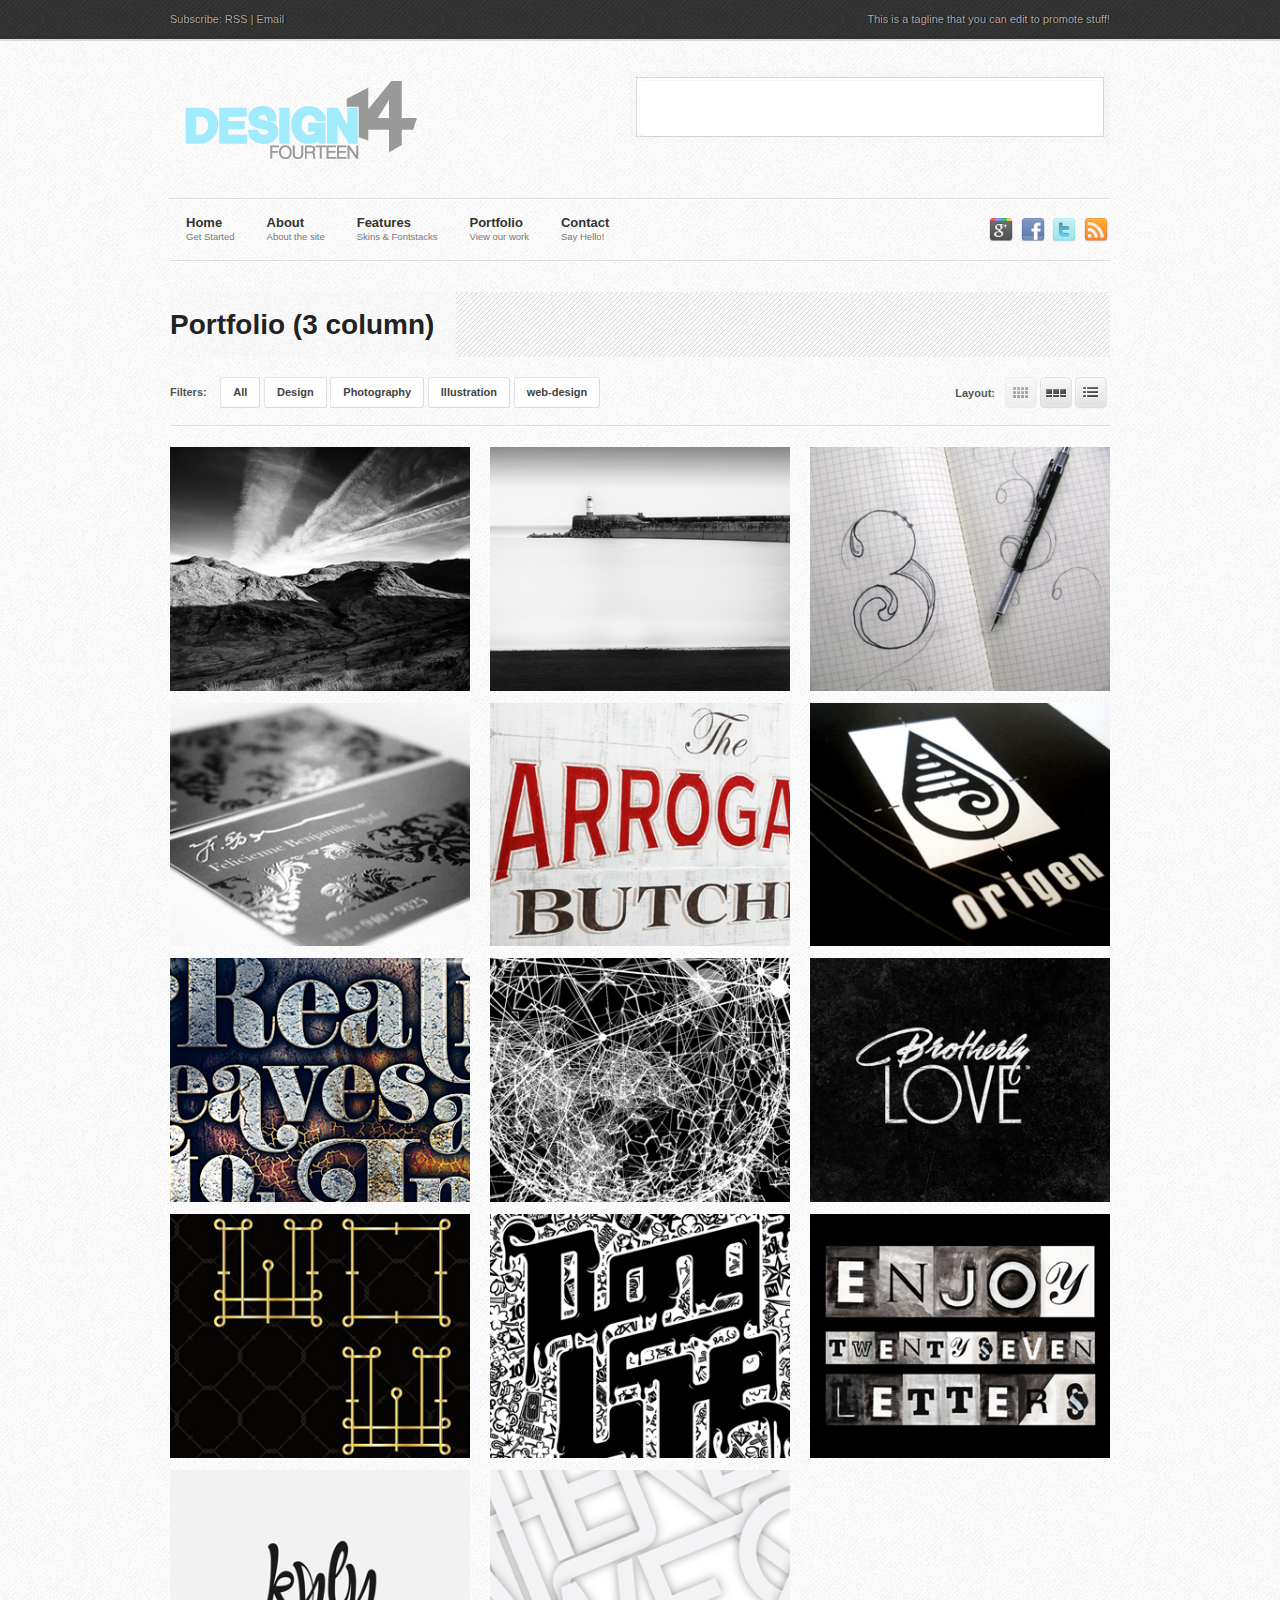
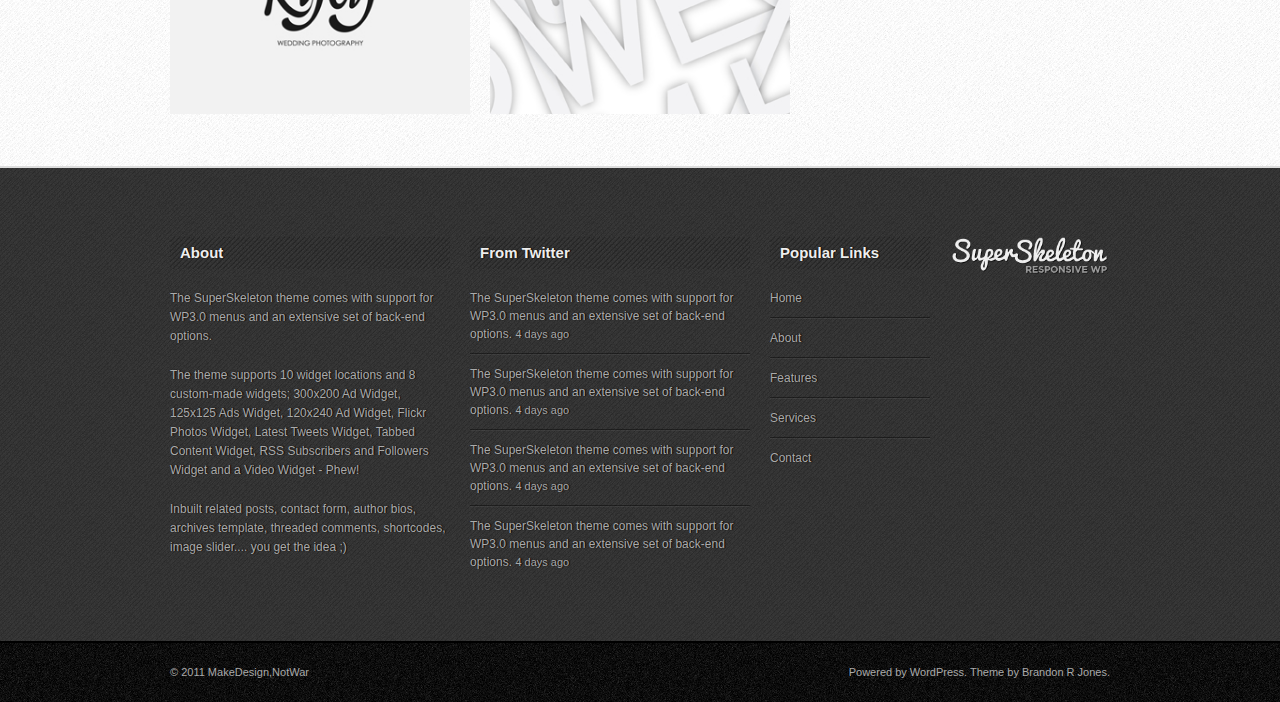
<file: portfolio-3.html>
<!doctype html>
<!--[if lt IE 7 ]><html class="ie ie6" lang="en"> <![endif]-->
<!--[if IE 7 ]><html class="ie ie7" lang="en"> <![endif]-->
<!--[if IE 8 ]><html class="ie ie8" lang="en"> <![endif]-->
<!--[if (gte IE 9)|!(IE)]><!--><html lang="en"> <!--<![endif]-->

<!-- Mirrored from makedesign.wpengine.com/reactor/skeleton/portfolio-3.html by HTTrack Website Copier/3.x [XR&CO'2010], Fri, 16 Mar 2012 22:26:53 GMT -->
<head>

	<!-- Basic Page Needs
  	================================================== -->
	<meta charset="utf-8" />
	<title>Design Fourteen | Web, Graphic & Print solutions</title>
	<meta name="description" content="">
	<meta name="author" content="">
	<!--[if lt IE 9]> 
		<script src="http://html5shim.googlecode.com/svn/trunk/html5.js"></script>
	<![endif]-->
	
	<!-- Mobile Specific Metas
  	================================================== -->
	<meta name="viewport" content="width=device-width, initial-scale=1, maximum-scale=1" /> 
	
	<!-- CSS
  	================================================== -->
	<link rel="stylesheet" href="assets/stylesheets/styles.css" />
	
	<!-- Favicons
	================================================== -->
	<link rel="shortcut icon" href="assets/images/favicon.ico" />
	<link rel="apple-touch-icon" href="assets/images/apple-touch-icon.png" />
	<link rel="apple-touch-icon" sizes="72x72" href="assets/images/apple-touch-icon-72x72.png" />
	<link rel="apple-touch-icon" sizes="114x114" href="assets/images/apple-touch-icon-114x114.png" />
	
</head>
<body>


<!-- Super Container for entire site -->
<div class="super-container full-width" id="section-tophat">

	<!-- 960 Container -->
	<div class="container">			
		
		<div class="sixteen columns">
			<span class="subscribe">Subscribe: RSS | Email</span>
			<span class="tagline">This is a tagline that you can edit to promote stuff!</span>
		</div>
		
	</div>
	
</div>



<!-- Super Container for entire site -->
<div class="super-container full-width" id="section-header">

	<!-- 960 Container -->
	<div class="container">			
		
		<!-- Header -->
		<header>
		<div class="sixteen columns">
			
			<!-- Branding -->
			<div class="six columns alpha">
				<a href="index.html">
					<h1 id="logo" style="margin-top: 40px; margin-bottom: 30px;">
						<img src="assets/images/theme/pacifico-logo/logo.png" alt="logo" />
					</h1>
				</a>
			</div>
			<!-- /End Branding -->
			
			<div class="ten columns omega">
				<a href="#" class="header-advert">
					<img src="assets/images/468.jpg" alt="advert" />
				</a>
			</div>  
			
			<hr class="remove-bottom"/>
		</div>
		
		<!-- Menu -->
		<div class="sixteen columns" id="menu">
			
			<div class="twelve columns alpha navigation">
				
				<!-- Default Superfish Nav (add/remove "light" class to toggle visual styling) -->
				<ul class="sf-menu light">
					<li><a href="index.html"><strong>Home</strong> <span>Get Started</span></a></li>
					<li><a href="about.html"><strong>About</strong> <span>About the site</span></a>
						<ul>
							<li><a href="960.html">Flexible 960.GS</a></li>
							<li><a href="lorem.html">HTML Test Page</a></li>
							<li><a href="blog.html">Blog Loop Template</a></li>
							<li><a href="blog-post.html">Blog Post Template</a></li>
						</ul>
					</li>
					<li><a href="features.html"><strong>Features</strong> <span>Skins &amp; Fontstacks</span></a>
						<ul>
							<li><a href="serif.html">Fontstacks</a>
								<ul>
									<li><a href="serif.html">Serif</a></li>
									<li><a href="sans-serif.html">Sans-Serif</a></li>
								</ul> 
							</li>
							<li><a href="light.html">Light <small style="color: #999;">*demo default</small></a></li>
							<li><a href="clean.html">Clean</a>
								<ul>
									<li><a href="clean-home.html">Clean Homepage</a></li>
									<li><a href="clean.html">Clean Page Sample</a></li>
								</ul> 
							</li>						
							<li><a href="dark.html">Dark</a>
								<ul>
									<li><a href="dark-home.html">Dark Homepage</a></li>
									<li><a href="dark.html">Dark Page Sample</a></li>
								</ul> 
							</li>
						</ul>
					</li>
					<li><a href="portfolio-3.html"><strong>Portfolio</strong> <span>View our work</span></a>
						<ul>
							<li><a href="portfolio-2.html">2 columns</a></li>
							<li><a href="portfolio-3.html">3 columns</a></li>
							<li><a href="portfolio-4.html">4 columns</a></li>
						</ul>						
					</li>
					<li><a href="contact.html"><strong>Contact</strong> <span>Say Hello!</span></a></li>
				</ul>
				<!-- /End Default Superfish Nav-->
				
				<!-- Responsive Nav - Displays when screen gets small enough -->
				<form id="responsive-nav" action="http://makedesign.wpengine.com/reactor/skeleton/insert_action" method="post">
					<select class="chzn-select">
						<option value="index.html">Home</option>
						<option value="about.html">About</option>
						<option value="features.html">Features</option>
						<option value="portfolio-3.html">Portfolio</option>
						<option value="contact.html">Contact</option>
					</select>
				</form>
				<!-- /End Responsive Nav -->
				
							
			</div>	

			<div class="four columns omega align-right" id="tagline">
				<!-- <p>This is the site tagline</p> -->
				<ul class="social">
					<li><a href="#"><img src="assets/images/theme/social-icons/google_plus_32.png" alt="google" title="Google+" /></a></li>
					<li><a href="#"><img src="assets/images/theme/social-icons/facebook_32.png" alt="facebook" title="Facebook"/></a></li>
					<li><a href="#"><img src="assets/images/theme/social-icons/twitter_32.png" alt="twitter" title="Twitter" /></a></li>
					<li><a href="#"><img src="assets/images/theme/social-icons/rss_32.png" alt="rss" title="RSS" /></a></li>
				</ul>
			</div>			
			
			<hr class="remove-top"/>
		</div>	
		 
		<!-- /End Menu -->
		
		</header>
		<!-- /End Header -->
	
	</div>
	<!-- End 960 Container -->
	
</div>
<!-- End SuperContainer -->


<!-- ============================================== -->


<!-- Super Container -->
<div class="super-container full-width">

	<!-- 960 Container -->
	<div class="container">
		
		<!-- CONTENT -->
			
			<!-- Row Break -->
			<div class="sixteen columns content">
				<h2 class="title"><span>Portfolio (3 column)</span></h2>
			</div>
			<!-- /End Row Break-->		
			
			<div class="sixteen columns portfolio-nav">
				<p class="portfolio-filters" id="portfolio-filter">
					<span>Filters:</span>
					<a class="button" href="#all">All</a>
					<a class="button" href="#design">Design</a>
					<a class="button" href="#photography">Photography</a>
					<a class="button" href="#illustration">Illustration</a>
					<a class="button" href="#web-design">web-design</a> 
				</p>
				
				<p class="portfolio-view">
					<span>Layout:</span>
					<span class="grid_btn 3-col-grid"><img src="assets/images/theme/btn_grid.png" alt="Grid View" /></span> 
					<span class="hybrid_btn 3-col-hybrid"><img src="assets/images/theme/btn_hybrid.png" alt="Hybrid View" /></span>
					<span class="list_btn 3-col-list"><img src="assets/images/theme/btn_list.png" alt="List View" /></span>
				</p>
				<br /><br />
				<hr class="half-bottom" />
			</div> 
			
			<!-- Portfolio List-->  
			<div id="portfolio-list" class="content">
				
				<div class="one-third column module-container design web-design">				
					<div class="module">						
						<div class="module-img">							
							<a href="assets/images/black_white/1.jpg" data-rel="prettyPhoto">
								<img src="assets/images/black_white/1.jpg" title="Image Title" alt="image" />
								<span></span>
							</a>							
							<div class="lightboxLink">
								<a class="popLink boxLink" href="assets/images/black_white/1.jpg" data-rel="prettyPhoto[Lightbox]" title="Lightbox"></a>
						    </div>						    
							<div class="thumbLink">
							    <a class="popLink" href="#" title="Full Post"></a>
						    </div>						    
						</div>
						<div class="module-meta">
							<h5>Design</h5>	
							<hr class="half-bottom" />
							<p>Skeleton is a small collection of well-organized CSS & JS files that can help you rapidly develop sites that look beautiful at any size, be it a 17" laptop screen or an iPhone. </p>
						</div>						
					</div>				
				</div>	
				
				<div class="one-third column module-container design photography illustration web-design">				
					<div class="module">						
						<div class="module-img">							
							<a href="assets/images/black_white/2.jpg" data-rel="prettyPhoto">
								<img src="assets/images/black_white/2.jpg" title="Image Title" alt="image" />
								<span></span>
							</a>							
							<div class="lightboxLink">
								<a class="popLink boxLink" href="assets/images/black_white/2.jpg" data-rel="prettyPhoto[Lightbox]" title="Lightbox"></a>
						    </div>						    
							<div class="thumbLink">
							    <a class="popLink" href="#" title="Full Post"></a>
						    </div>						    
						</div>
						<div class="module-meta">
							<h5>Design</h5>	
							<hr class="half-bottom" />
							<p>Skeleton is a small collection of well-organized CSS & JS files that can help you rapidly develop sites that look beautiful at any size, be it a 17" laptop screen or an iPhone. </p>
						</div>						
					</div>				
				</div>	
				
				<div class="one-third column module-container photography illustration web-design">				
					<div class="module">						
						<div class="module-img">							
							<a href="assets/images/black_white/3.jpg" data-rel="prettyPhoto">
								<img src="assets/images/black_white/3.jpg" title="Image Title" alt="image" />
								<span></span>
							</a>							
							<div class="lightboxLink">
								<a class="popLink boxLink" href="assets/images/black_white/3.jpg" data-rel="prettyPhoto[Lightbox]" title="Lightbox"></a>
						    </div>						    
							<div class="thumbLink">
							    <a class="popLink" href="#" title="Full Post"></a>
						    </div>						    
						</div>
						<div class="module-meta">
							<h5>Design</h5>	
							<hr class="half-bottom" />
							<p>Skeleton is a small collection of well-organized CSS & JS files that can help you rapidly develop sites that look beautiful at any size, be it a 17" laptop screen or an iPhone. </p>
						</div>						
					</div>				
				</div>	
				
				<div class="one-third column module-container design photography illustration web-design">				
					<div class="module">						
						<div class="module-img">							
							<a href="assets/images/black_white/6.jpg" data-rel="prettyPhoto">
								<img src="assets/images/black_white/6.jpg" title="Image Title" alt="image" />
								<span></span>
							</a>							
							<div class="lightboxLink">
								<a class="popLink boxLink" href="assets/images/black_white/6.jpg" data-rel="prettyPhoto[Lightbox]" title="Lightbox"></a>
						    </div>						    
							<div class="thumbLink">
							    <a class="popLink" href="#" title="Full Post"></a>
						    </div>						    
						</div>
						<div class="module-meta">
							<h5>Design</h5>	
							<hr class="half-bottom" />
							<p>Skeleton is a small collection of well-organized CSS & JS files that can help you rapidly develop sites that look beautiful at any size, be it a 17" laptop screen or an iPhone. </p>
						</div>						
					</div>				
				</div>	
				
				<div class="one-third column module-container photography web-design">				
					<div class="module">						
						<div class="module-img">							
							<a href="assets/images/black_white/7.jpg" data-rel="prettyPhoto">
								<img src="assets/images/black_white/7.jpg" title="Image Title" alt="image" />
								<span></span>
							</a>							
							<div class="lightboxLink">
								<a class="popLink boxLink" href="assets/images/black_white/7.jpg" data-rel="prettyPhoto[Lightbox]" title="Lightbox"></a>
						    </div>						    
							<div class="thumbLink">
							    <a class="popLink" href="#" title="Full Post"></a>
						    </div>						    
						</div>
						<div class="module-meta">
							<h5>Design</h5>	
							<hr class="half-bottom" />
							<p>Skeleton is a small collection of well-organized CSS & JS files that can help you rapidly develop sites that look beautiful at any size, be it a 17" laptop screen or an iPhone. </p>
						</div>						
					</div>				
				</div>	
				
				<div class="one-third column module-container design">				
					<div class="module">						
						<div class="module-img">							
							<a href="assets/images/black_white/4.jpg" data-rel="prettyPhoto">
								<img src="assets/images/black_white/14.jpg" title="Image Title" alt="image" />
								<span></span>
							</a>							
							<div class="lightboxLink">
								<a class="popLink boxLink" href="assets/images/black_white/4.jpg" data-rel="prettyPhoto[Lightbox]" title="Lightbox"></a>
						    </div>						    
							<div class="thumbLink">
							    <a class="popLink" href="#" title="Full Post"></a>
						    </div>						    
						</div>
						<div class="module-meta">
							<h5>Design</h5>	
							<hr class="half-bottom" />
							<p>Skeleton is a small collection of well-organized CSS & JS files that can help you rapidly develop sites that look beautiful at any size, be it a 17" laptop screen or an iPhone. </p>
						</div>						
					</div>				
				</div>	
				
				<div class="one-third column module-container design photography">				
					<div class="module">						
						<div class="module-img">							
							<a href="assets/images/black_white/5.jpg" data-rel="prettyPhoto">
								<img src="assets/images/black_white/17.jpg" title="Image Title" alt="image" />
								<span></span>
							</a>							
							<div class="lightboxLink">
								<a class="popLink boxLink" href="assets/images/black_white/5.jpg" data-rel="prettyPhoto[Lightbox]" title="Lightbox"></a>
						    </div>						    
							<div class="thumbLink">
							    <a class="popLink" href="#" title="Full Post"></a>
						    </div>						    
						</div>
						<div class="module-meta">
							<h5>Design</h5>	
							<hr class="half-bottom" />
							<p>Skeleton is a small collection of well-organized CSS & JS files that can help you rapidly develop sites that look beautiful at any size, be it a 17" laptop screen or an iPhone. </p>
						</div>						
					</div>				
				</div>	
				
		
				
				<div class="one-third column module-container design illustration">				
					<div class="module">						
						<div class="module-img">							
							<a href="assets/images/black_white/16.jpg" data-rel="prettyPhoto">
								<img src="assets/images/black_white/16.jpg" title="Image Title" alt="image" />
								<span></span>
							</a>							
							<div class="lightboxLink">
								<a class="popLink boxLink" href="assets/images/black_white/16.jpg" data-rel="prettyPhoto[Lightbox]" title="Lightbox"></a>
						    </div>						    
							<div class="thumbLink">
							    <a class="popLink" href="#" title="Full Post"></a>
						    </div>						    
						</div>
						<div class="module-meta">
							<h5>Design</h5>	
							<hr class="half-bottom" />
							<p>Skeleton is a small collection of well-organized CSS & JS files that can help you rapidly develop sites that look beautiful at any size, be it a 17" laptop screen or an iPhone. </p>
						</div>						
					</div>				
				</div>	
				
				<div class="one-third column module-container photography illustration">				
					<div class="module">						
						<div class="module-img">							
							<a href="assets/images/black_white/8.jpg" data-rel="prettyPhoto">
								<img src="assets/images/black_white/8.jpg" title="Image Title" alt="image" />
								<span></span>
							</a>							
							<div class="lightboxLink">
								<a class="popLink boxLink" href="assets/images/black_white/8.jpg" data-rel="prettyPhoto[Lightbox]" title="Lightbox"></a>
						    </div>						    
							<div class="thumbLink">
							    <a class="popLink" href="#" title="Full Post"></a>
						    </div>						    
						</div>
						<div class="module-meta">
							<h5>Design</h5>	
							<hr class="half-bottom" />
							<p>Skeleton is a small collection of well-organized CSS & JS files that can help you rapidly develop sites that look beautiful at any size, be it a 17" laptop screen or an iPhone. </p>
						</div>						
					</div>				
				</div>	
				
				<div class="one-third column module-container design web-design">				
					<div class="module">						
						<div class="module-img">							
							<a href="assets/images/black_white/10.jpg" data-rel="prettyPhoto">
								<img src="assets/images/black_white/10.jpg" title="Image Title" alt="image" />
								<span></span>
							</a>							
							<div class="lightboxLink">
								<a class="popLink boxLink" href="assets/images/black_white/10.jpg" data-rel="prettyPhoto[Lightbox]" title="Lightbox"></a>
						    </div>						    
							<div class="thumbLink">
							    <a class="popLink" href="#" title="Full Post"></a>
						    </div>						    
						</div>
						<div class="module-meta">
							<h5>Design</h5>	
							<hr class="half-bottom" />
							<p>Skeleton is a small collection of well-organized CSS & JS files that can help you rapidly develop sites that look beautiful at any size, be it a 17" laptop screen or an iPhone. </p>
						</div>						
					</div>				
				</div>	
				
				<div class="one-third column module-container design photography">				
					<div class="module">						
						<div class="module-img">							
							<a href="assets/images/black_white/11.jpg" data-rel="prettyPhoto">
								<img src="assets/images/black_white/11.jpg" title="Image Title" alt="image" />
								<span></span>
							</a>							
							<div class="lightboxLink">
								<a class="popLink boxLink" href="assets/images/black_white/11.jpg" data-rel="prettyPhoto[Lightbox]" title="Lightbox"></a>
						    </div>						    
							<div class="thumbLink">
							    <a class="popLink" href="#" title="Full Post"></a>
						    </div>						    
						</div>
						<div class="module-meta">
							<h5>Design</h5>	
							<hr class="half-bottom" />
							<p>Skeleton is a small collection of well-organized CSS & JS files that can help you rapidly develop sites that look beautiful at any size, be it a 17" laptop screen or an iPhone. </p>
						</div>						
					</div>				
				</div>	
				
				<div class="one-third column module-container illustration web-design">				
					<div class="module">						
						<div class="module-img">							
							<a href="assets/images/black_white/12.jpg" data-rel="prettyPhoto">
								<img src="assets/images/black_white/12.jpg" title="Image Title" alt="image" />
								<span></span>
							</a>							
							<div class="lightboxLink">
								<a class="popLink boxLink" href="assets/images/black_white/12.jpg" data-rel="prettyPhoto[Lightbox]" title="Lightbox"></a>
						    </div>						    
							<div class="thumbLink">
							    <a class="popLink" href="#" title="Full Post"></a>
						    </div>						    
						</div>
						<div class="module-meta">
							<h5>Design</h5>	
							<hr class="half-bottom" />
							<p>Skeleton is a small collection of well-organized CSS & JS files that can help you rapidly develop sites that look beautiful at any size, be it a 17" laptop screen or an iPhone. </p>
						</div>						
					</div>				
				</div>	
				
				<div class="one-third column module-container illustration web-design">				
					<div class="module">						
						<div class="module-img">							
							<a href="assets/images/black_white/13.jpg" data-rel="prettyPhoto">
								<img src="assets/images/black_white/13.jpg" title="Image Title" alt="image" />
								<span></span>
							</a>							
							<div class="lightboxLink">
								<a class="popLink boxLink" href="assets/images/black_white/13.jpg" data-rel="prettyPhoto[Lightbox]" title="Lightbox"></a>
						    </div>						    
							<div class="thumbLink">
							    <a class="popLink" href="#" title="Full Post"></a>
						    </div>						    
						</div>
						<div class="module-meta">
							<h5>Design</h5>	
							<hr class="half-bottom" />
							<p>Skeleton is a small collection of well-organized CSS & JS files that can help you rapidly develop sites that look beautiful at any size, be it a 17" laptop screen or an iPhone. </p>
						</div>						
					</div>				
				</div>	
				
				<div class="one-third column module-container illustration web-design">				
					<div class="module">						
						<div class="module-img">							
							<a href="assets/images/black_white/15.jpg" data-rel="prettyPhoto">
								<img src="assets/images/black_white/15.jpg" title="Image Title" alt="image" />
								<span></span>
							</a>							
							<div class="lightboxLink">
								<a class="popLink boxLink" href="assets/images/black_white/15.jpg" data-rel="prettyPhoto[Lightbox]" title="Lightbox"></a>
						    </div>						    
							<div class="thumbLink">
							    <a class="popLink" href="#" title="Full Post"></a>
						    </div>						    
						</div>
						<div class="module-meta">
							<h5>Design</h5>	
							<hr class="half-bottom" />
							<p>Skeleton is a small collection of a bananas </p>
						</div>						
					</div>				
				</div>	
				
			</div>
			<!-- /End Portfolio List-->	
		
		<!-- /CONTENT -->
		
	</div>
	<!-- /End 960 Container -->
		
</div>
<!-- /End Super Container -->


<!-- ============================================== -->


<!-- Super Container -->
<div class="super-container full-width" id="section-footer">		

	<!-- 960 Container -->
	<div class="container">
	
		<!-- footer -->
		<footer>
		<div class="sixteen columns" id="header">
			
			<br />
			
			<!-- 1/4 -->
			<div class="five columns alpha">
				<h5>About</h5>
				<p>The SuperSkeleton theme comes with support for WP3.0 menus and an extensive set of back-end options.</p>
				<p>The theme supports 10 widget locations and 8 custom-made widgets; 300x200 Ad Widget, 125x125 Ads Widget, 120x240 Ad Widget, Flickr Photos Widget, Latest Tweets Widget, Tabbed Content Widget, RSS Subscribers and Followers Widget and a Video Widget - Phew!</p>
				<p>Inbuilt related posts, contact form, author bios, archives template, threaded comments, shortcodes, image slider.... you get the idea ;)</p>
			</div>
			<!-- /End 1/4 -->
			
			<!-- 2/4 -->
			<div class="five columns">
				
				<h5>From Twitter</h5>
				<ul>
					<li>The SuperSkeleton theme comes with support for WP3.0 menus and an extensive set of back-end options. <span>4 days ago</span></li>
					<li>The SuperSkeleton theme comes with support for WP3.0 menus and an extensive set of back-end options. <span>4 days ago</span></li>
					<li>The SuperSkeleton theme comes with support for WP3.0 menus and an extensive set of back-end options. <span>4 days ago</span></li>
					<li>The SuperSkeleton theme comes with support for WP3.0 menus and an extensive set of back-end options. <span>4 days ago</span></li>
				</ul>
							
			</div>
			<!-- /End 2/4 -->
			
			<!-- 3/4 -->
			<div class="three columns">
				<h5>Popular Links</h5>
				<ul>
					<li><a href="index.html">Home</a></li>
					<li><a href="about.html">About</a></li>
					<li><a href="features.html">Features</a></li>
					<li><a href="portfolio-3.html">Services</a></li>
					<li><a href="contact.html">Contact</a></li>
				</ul>
			</div>
			<!-- /End 3/4 -->		
			
			
			<!-- 4/4 -->
			<div class="three columns omega">
				<img src="assets/images/theme/pacifico-logo/logo-footer.png" alt="logo" style="margin-top: 10px;"  />
			</div>
			<!-- /End 4/4 -->			
			
			<br />
			
		</div>
		</footer>
		<!-- /End Footer -->		

	</div>
	<!-- /End 960 Container -->
	
</div>
<!-- /End Super Container -->


<!-- Super Container -->
<div class="super-container full-width" id="section-sub-footer">		

	<!-- 960 Container -->
	<div class="container">

		<div class="sixteen columns">	
				<span class="copyright">&copy; 2011 MakeDesign,NotWar</span>
				<span class="colophon">Powered by WordPress. Theme by Brandon R Jones.</span>
		</div>

	</div>
	<!-- /End 960 Container -->
	
</div>
<!-- /End Super Container -->		

		
	<!-- JS
	================================================== -->
	<script src="jquery/1.6.2/jquery.min.js"></script>
	<script src="assets/javascripts/tabs.js"></script>	
	<script src="assets/javascripts/modernizr.html"></script>
	<script src="assets/javascripts/jquery.tipsy.js"></script>
	<script src="assets/javascripts/jquery.prettyPhoto.js"></script>	
	<script src="assets/javascripts/jquery.hoverIntent.js"></script>		
	<script src="assets/javascripts/superfish.js"></script>
	<script src="assets/javascripts/supersubs.js"></script>
	<script src="assets/javascripts/chosen/chosen.jquery.js"></script>
	<script src="assets/javascripts/jquery.flexslider-min.js"></script>	
	<script src="assets/javascripts/filterable.pack.js"></script>
	<script src="assets/javascripts/skeleton-key.js"></script>
	
	<!-- <script src="assets/javascripts/jquery.nivo.slider.pack.js"></script> -->
	<!-- <script src="assets/javascripts/masonry.js"></script> This was breaking the BG color stripe -->
	<!-- <script type="text/javascript" src="http://use.typekit.com/ifz2agq.js"></script>
	<script type="text/javascript">try{Typekit.load();}catch(e){}</script> -->

	
<!-- End Document
================================================== -->
</body>

<!-- Mirrored from makedesign.wpengine.com/reactor/skeleton/portfolio-3.html by HTTrack Website Copier/3.x [XR&CO'2010], Fri, 16 Mar 2012 22:27:46 GMT -->
</html>
</file>
<file: assets/stylesheets/styles.css>
/*
* Super Skeleton
* Copyright 2011, Brandon R Jones
* Original Skeleton, Copyright 2011, Dave Gamache
*/

/* Table of Content
==================================================
	#Import Section (load default, untouched files)
	#Site Styles
	#Navigation Styles
	#Image Overlay Styles
	#Page Styles
	#Media Queries
	#Font-Face
	#Plugin Style Mods (placed here so we can keep originals pure)
*/
	




	
/* ======================================================= */
/* #IMPORT SECTION */
/* ======================================================= */

@import url("base.css");     	/* Default Reset, Typography, Forms, etc. */ 
@import url("skeleton.css"); 	/* 960 Grid + Media Query Layouts */ 

@import url("comments.css"); 	/* Comments Styling (for default WP) */ 
@import url("buttons.css"); 	/* Button Colors - long, gnarly style code */ 
@import url("superfish.css");  	
@import url("flexslider.css");  								/* Superfish Defaults for the Theme (skins are in this doc, below) */ 
@import url("../javascripts/chosen/chosen.css");   				/* Chosen dropdown menu Styles */ 
@import url("../javascripts/prettyPhoto/css/prettyPhoto.css");  /* prettyPhoto Styles */ 

@import url("typography-sans.css"); 	/* Typography Font Stack */ 




/* ======================================================= */
/* #SITE STYLES : Universal Theme Visual Styles */
/* ======================================================= */

/* Set BG */
body, 
h2.title span, 
ul.tabs li a.active{ 
	background: #fdfdfd;
	background: rgba(246,246,246,0.5) ;
	background: url("../images/theme/backgrounds/noise-white.jpg") repeat ;
	position: relative;
	z-index: 1;
} 

body:after, 
/* h2.title span:after, */
ul.tabs li a.active:after{  
	content: "";
	background: transparent url("../images/theme/backgrounds/pattern_diagonal_white.png") repeat;
	position:absolute; 
	z-index:99; 
	left:0; 
	bottom:0; 
	right:0;
	height: 100%;
	width: 100%;
	z-index: -1;
	}



/* Wrap .container sections with this to create a full width section (for full width BG color stripes) */
.full-width{width: 100%;}

/* HR Divider */
hr{	
	border: solid #ddd; border-width: 1px 0 0; clear: both; margin: 10px 0 30px; 
	border-bottom: 1px solid #FFF;
	}
	
hr.partial-bottom{margin-bottom: 20px;}



/* Responsive Images - Combined with Sencha.io on the frontend */
.columns img, .column img{max-width: 100%; height: auto;}
.content img{border: 1px solid #dfdfdf; margin-bottom: 15px;}

/* Basic alignment */
.align-left{float: left;}
.align-center{text-align: center;}
.align-right{float: right}

img.align-left{float: left; margin: 0 15px 12px 0;}
img.align-center{text-align: center; clear: both; margin: 15px auto; display: block;}
img.align-right{float: right; margin: 0 0 12px 15px;}


/* #Global Transitions */
.column, .columns, .row, .module-img img, .sf-menu li, .sf-menu a, a.header-advert img, a.sidebar-advert img {
  	   -moz-transition: all .2s ease-in-out;
	-webkit-transition: all .2s ease-in-out;
	     -o-transition: all .2s ease-in-out;
	        transition: all .2s ease-in-out;
	}

/* Custom Lists, Buttons, Tags, etc. */
ul.square {padding: 10px;}
a.button{text-align: center;}

/* Form Overrides */
input{ padding: 10px !important; font-size: 11px !important; }
input.sidebar-search{ width: 90%; min-width: 195px; } 

/* Tags / Categories Styling */
.tags a{
	background: none repeat scroll 0 0 #333333;
	-webkit-border-radius: 3px 3px 3px 3px;
	   -moz-border-radius: 3px 3px 3px 3px;
         -o-border-radius: 3px 3px 3px 3px;
	        border-radius: 3px 3px 3px 3px;
    display: block;
    float: left;
    margin: 2px 2px 0 0;
    padding: 5px 12px;
    text-decoration: none;
}


/* Miscelleneous Classes */
img.tag_icon{
	float: left; 
	border: 0 !important; 
	padding: 5px 13px 0 0;
	margin-bottom: 0;
	}

#entry .tags{margin: -12px 0 -7px;}
.tags .button{margin-bottom: 2px;}

.chzn-container-single .chzn-search input{min-width: 20px;}
 
.excerpt .date{margin-bottom: 20px;}

.my-avatar {
    float: right;
    padding: 5px;
    width: 32px;
    height: 40px;
}

ul.square, ul.circle, ul.disc {
    margin-left: 15px;
    font-size: 13px;
}

/* ======================================================= */
/* #SECTIONS */
/* ======================================================= */

/* Section declarations for BG stripes */
#section-tophat, #section-footer, #section-sub-footer {	position: relative;  z-index: 1;  } /* Setup for :after double bgs below */

#section-tophat{  background: #222;	 background: rgba(0,0,0,0.8);  }
#section-header{}
#section-slider{}
#section-portfolio{}
#section-projects{}
#section-sidebar-right{}
#section-project-single{}
#section-footer{  background: #222;	 background: rgba(0,0,0,0.8);	}
#section-sub-footer{  background: #111;	 background: rgba(0,0,0,0.95);   }

.grid-example .column, 
.grid-example .columns{
	background: #ccc; 
	display: block; 
	height: 60px;
	margin-bottom: 20px;
	}


/* Now we'll add some more granular styles to each specific section*/


/* #TOPHAT */ 
#section-tophat{
	border-bottom: 2px solid #ddd;
	background: transparent url("../images/theme/backgrounds/noise-grey.jpg") repeat;
}

#section-tophat:after, #section-footer:after{
	content: "";
	background: transparent url("../images/theme/backgrounds/pattern_diagonal_medium.png") repeat;
	position:absolute; 
	z-index:99; 
	left:0; 
	bottom:0;
	right:0;
	height: 100%;
	width: 100%;
	z-index: -1;
}
#section-tophat{padding: 10px 0;}

#section-tophat span.subscribe{float: left;}
#section-tophat span.tagline{float: right;}



/* #HEADER */
#section-header{}
h1#logo{
	margin-bottom: 10px;
}

/* Header / Sidebar Advertisement */
a.header-advert{
	margin-top: 30px;
	margin-bottom: 20px;
	float: right; 
	}
a.header-advert img, a.sidebar-advert img{ 
	padding: 6px;
	background: #eee; 
	background:rgba(200,200,200,0.05);
	}
a.header-advert:hover img, a.sidebar-advert:hover img{
	background: #ddd; 
	background:rgba(200,200,200,0.3);
}

/* Social Icons Section */
ul.social{
	text-align: right; 
	margin-bottom: 0;
	}
	
ul.social li{
	display: inline-block; 
	width: 24px; 
	height: 24px; 
	padding: 18px 2px 0; 
	margin: 0;
			  -moz-opacity:0.8;
     filter: alpha(opacity=80);
     			   opacity:0.8;
	   -moz-transition: all .3s ease-in-out;
	-webkit-transition: all .3s ease-in-out;
	     -o-transition: all .3s ease-in-out;
	        transition: all .3s ease-in-out;
	}
	        
ul.social li:hover{
			   -moz-opacity:1.0 !important;
     filter: alpha(opacity=100) !important;
     			    opacity:1.0 !important;
}	



/* #SLIDER */
#section-slider{}



/* #FOOTER */
#section-footer{
	background: transparent url("../images/theme/backgrounds/noise-grey.jpg") repeat;
	margin-top: 40px;
	border-top: 2px solid #ddd;
	padding: 40px 0;
}

#section-footer h5{
	position: relative;
	z-index: 1;
	padding: 2px 10px;
	margin-bottom: 20px;
	}
	
#section-footer h5:after{
	content: "";
	z-index: -1;
	position: absolute;
	background: url("../images/theme/backgrounds/pattern_diagonal_dark.png") repeat transparent;
	left: 0; top: 0; right: 0; bottom: 0;
}
 
#section-footer ul li{
	padding:10px 0;
	margin: 0;
-webkit-border-top: 1px solid rgba(255, 255, 255, 0.05); /* Top/Bottom border for the dropdown links */
   -moz-border-top: 1px solid rgba(255, 255, 255, 0.05);
     -o-border-top: 1px solid rgba(255, 255, 255, 0.05);
		border-top: 1px solid rgba(255, 255, 255, 0.05);
	-webkit-border-bottom: 1px solid rgba(0, 0, 0, 0.4);
	   -moz-border-bottom: 1px solid rgba(0, 0, 0, 0.4);
	     -o-border-bottom: 1px solid rgba(0, 0, 0, 0.4);
			border-bottom: 1px solid rgba(0, 0, 0, 0.4);
}

#section-footer ul li:first-child { 
	border-top: none; 
	padding-top: 0;
	}  
  
#section-footer ul li:last-child { 
	border-bottom: none; 
	} 



/* #SUBFOOTER */
#section-sub-footer{
	background: url("../images/theme/backgrounds/noise-black.jpg") repeat transparent;
}

#section-sub-footer:after {
	content: "";
	background: transparent url("../images/theme/backgrounds/pattern_diagonal_dark.png") repeat;
	position:absolute; 
	z-index:99; 
	left:0; 
	bottom:0; 
	right:0;
	height: 100%;
	width: 100%;
	z-index: -1;
}

#section-sub-footer{ 
	border-top: 2px solid #000;	
	}
#section-sub-footer span{
	padding: 20px 0;
	}

#section-sub-footer span.copyright{float: left;}
#section-sub-footer span.colophon{float: right;}






/* ======================================================= */
/* #NAVIGATION STYLES (Theme defaults, then SuperFish mods) */
/* ======================================================= */
header .navigation{margin-top: 0;}
footer .navigation{margin-top: 0;}


/* Top Level Styles */
.sf-menu > li{
	border-left: 1px solid #ffffff;
	border-left: 1px solid rgba(255,255,255,0);
	border-right: 1px solid #fafafa;
}
.sf-menu > li > a {
	padding:15px 15px 19px;
	background: transparent;
	margin-bottom: 0; /* Adjust for padding below our list */
	}
	
.sf-menu > li:hover{
	border-left: 1px solid #e1e1e1;
	border-right: 1px solid #e1e1e1;
}

.sf-menu > li:first-child a{padding: 15px 15px 19px 15px;}
	
.sf-menu > li > a, .sf-menu > li {
	   -moz-transition: all .3s ease-in-out;
	-webkit-transition: all .3s ease-in-out;
	     -o-transition: all .3s ease-in-out;
	        transition: all .3s ease-in-out;	
			}

.sf-menu > li:hover {
	background: #fefefe; 
	background: rgba(255,255,255,0.7); 
  -webkit-box-shadow:inset 0 -3px 2px rgba(133,133,133,0.1);
	 -moz-box-shadow:inset 0 -3px 2px rgba(133,133,133,0.1);
	   -o-box-shadow:inset 0 -3px 2px rgba(133,133,133,0.1);
		  box-shadow:inset 0 -3px 2px rgba(133,133,133,0.1);
}


/* DARK VERSION - Second Level Styles (the Dropdown) */
.sf-menu li li:hover, .sf-menu li li.sfHover, .sf-menu li li:focus, .sf-menu li li:hover, .sf-menu li li:active {
	background: rgb(0,0,0);
	background: rgba(0,0,0,0.95);
  -webkit-box-shadow:inset 0 5px 6px #000000;
	 -moz-box-shadow:inset 0 5px 6px #000000;
	   -o-box-shadow:inset 0 5px 6px #000000;
		  box-shadow:inset 0 5px 6px #000000;
}

.sf-menu li li a, .sf-menu li li a:hover, .sf-menu li li a:focus {
	padding:8px 10 8px 11px !important; 
	background: transparent; margin: 0;
}

/* MAIN SKIN FOR DROPDOWN */
.sf-menu li ul {
	background: url("../images/theme/uparrow.png") no-repeat scroll 35px 5px transparent !important;
	 -webkit-text-shadow: 1px 0 1px #000;
		-moz-text-shadow: 1px 0 1px #000;
		  -o-text-shadow: 1px 0 1px #000;
			 text-shadow: 1px 0 1px #000;
}

.sf-menu li li {
	margin:0;
	background: rgb(0,0,0);  /* BG Color for the dropdown */
	background: rgba(0,0,0,0.8);
	padding:3px 0;
-webkit-border-top: 1px solid rgba(255, 255, 255, 0.05); /* Top/Bottom border for the dropdown links */
   -moz-border-top: 1px solid rgba(255, 255, 255, 0.05);
     -o-border-top: 1px solid rgba(255, 255, 255, 0.05);
		border-top: 1px solid rgba(255, 255, 255, 0.05);
	-webkit-border-bottom: 1px solid rgba(0, 0, 0, 0.9);
	   -moz-border-bottom: 1px solid rgba(0, 0, 0, 0.9);
	     -o-border-bottom: 1px solid rgba(0, 0, 0, 0.9);
			border-bottom: 1px solid rgba(0, 0, 0, 0.9);
	  -webkit-border-left: 1px solid rgba(0, 0, 0, 0.9); /* Left/Right border for visibility */
	     -moz-border-left: 1px solid rgba(0, 0, 0, 0.9);
	  	   -o-border-left: 1px solid rgba(0, 0, 0, 0.9);
			  border-left: 1px solid rgba(0, 0, 0, 0.9);
	 -webkit-border-right: 1px solid rgba(0, 0, 0, 0.9);
	    -moz-border-right: 1px solid rgba(0, 0, 0, 0.9);
	      -o-border-right: 1px solid rgba(0, 0, 0, 0.9);
			 border-right: 1px solid rgba(0, 0, 0, 0.9);
}

.sf-menu li li:first-child {  
    border-top: none;  
/*	-webkit-border-radius: 3px 3px 0 0;
	   -moz-border-radius: 3px 3px 0 0;
         -o-border-radius: 3px 3px 0 0;
	        border-radius: 3px 3px 0 0; */
}  
  
.sf-menu li li:last-child {  
   border-bottom: none;  
	-webkit-border-radius: 0 0 3px 3px;
	   -moz-border-radius: 0 0 3px 3px;
         -o-border-radius: 0 0 3px 3px;
	        border-radius: 0 0 3px 3px;
} 



/* LIGHT VERSION of Dropdown (add the "light" class to .sf-menu to activate) */
.sf-menu.light li li:hover, .sf-menu.light li li.sfHover, .sf-menu.light li li:focus, .sf-menu.light li li:hover, .sf-menu.light li li:active {
	background: rgb(249,249,249);
	background: rgba(249,249,249,1);
	border-left: 1px solid #ddd;
	border-right: 1px solid #ddd;
  -webkit-box-shadow:inset 0 5px 8px #EEE;
	 -moz-box-shadow:inset 0 5px 8px #EEE;
	   -o-box-shadow:inset 0 5px 8px #EEE;
		  box-shadow:inset 0 5px 8px #EEE;
}

.sf-menu.light li li {
	background: rgb(255,255,255);  /* BG Color for the dropdown */
	background: rgba(255,255,255,0.98);
 -webkit-border-top: 1px solid rgba(255, 255, 255, 0.9); /* Top/Bottom border for the dropdown links */
    -moz-border-top: 1px solid rgba(255, 255, 255, 0.9);
      -o-border-top: 1px solid rgba(255, 255, 255, 0.9);
		 border-top: 1px solid rgba(255, 255, 255, 0.9);
	-webkit-border-bottom: 1px solid rgba(0, 0, 0, 0.1);
	   -moz-border-bottom: 1px solid rgba(0, 0, 0, 0.1);
	     -o-border-bottom: 1px solid rgba(0, 0, 0, 0.1);
			border-bottom: 1px solid rgba(0, 0, 0, 0.1);
	  -webkit-border-left: 1px solid rgba(0, 0, 0, 0.1); /* Left/Right border for visibility */
	     -moz-border-left: 1px solid rgba(0, 0, 0, 0.1);
		   -o-border-left: 1px solid rgba(0, 0, 0, 0.1);
			  border-left: 1px solid rgba(0, 0, 0, 0.1);
	 -webkit-border-right: 1px solid rgba(0, 0, 0, 0.1);
	    -moz-border-right: 1px solid rgba(0, 0, 0, 0.1);
	      -o-border-right: 1px solid rgba(0, 0, 0, 0.1);
			 border-right: 1px solid rgba(0, 0, 0, 0.1);
}





/* ======================================================= */
/* Responsive Nav Queries - Swaps normal Nav with a dropdown menu with the #responsive-nav ID */
/* ======================================================= */

#responsive-nav{display: none; float: right;}
#responsive-nav li{clear: both;} 

/* @media only screen 
and (max-width: 960) {
  .navigation ul.sf-menu  { display: none; }
  #responsive-nav, .chzn-container, .chzn-container div { display: inline-block !important; }
} */

@media only screen and (max-width: 767px) {
	
  .navigation ul.sf-menu { display: none;} 
  
  #section-tophat span.subscribe, #section-tophat span.tagline,
  ##section-sub-footer span.copyright, #section-sub-footer span.colophon,
  {float: none; text-align: center;}
  
  header .navigation{margin-top: 10px;}
  
  .flex-direction-nav{display: none;}
  
  #responsive-nav { display: inline-block !important; width: 100% !important; margin-top: 5px;}
  
  #responsive-nav .chzn-container{width: 100% !important;}
  
  #responsive-nav .chzn-container-single .chzn-single, #responsive-nav .chzn-container-single .chzn-single div {padding: 4px 9px;}
  
  #logo, #tagline p, ul.social, ul.social li{text-align: center;}
  
  #tagline p{font-size: 24px; line-height: 28px; padding: 0 10 22px 11px;}
  
  ul.social{margin-bottom: 18px !important;}
  
  a.button.pagination{width: 90% !important;}
  
  ul.social li{
  	float: none; display: inline; 
			   -moz-opacity:1.0 !important;	    		  
     filter: alpha(opacity=100) !important;
     			    opacity:1.0 !important;
	}	 
	
  .flex-control-nav { /* default opacity */
			  -moz-opacity:0;
     filter: alpha(opacity=0);
     			   opacity:0;     
     			  }
     			  
}






/* ======================================================= */
/* #Image Overlay Styles */
/* ======================================================= */
.module, .module-img{position: relative; overflow: hidden;}
.module{margin-bottom: 7px;}
.module-meta {display: inline;} 
.module-img{text-align: center;}

/* The lightbox and full post link styles */
.module-img .thumbLink, .module-img .lightboxLink{
    background: url("../images/theme/post_link.png") no-repeat scroll 0 0 transparent;
    height: 20px !important;
    width: 20px !important;
    z-index: 9 !important;  
    margin-top: -26px; /* Nudge up a bit */
    position: absolute; 
    right: 0;
}

.module-img .lightboxLink{
	background: url("../images/theme/pop_link.png") no-repeat scroll 0 0 transparent;
    right: 21px;
}

/* Our transitions for the thumbnails */
.module-img .thumbLink, .module-img .lightboxLink{ 
			  -moz-opacity:0.0;
      filter: alpha(opacity=0);
     			   opacity:0.0;
     			   text-indent: -9999px;
	   -moz-transition: opacity .3s ease-in-out;
	-webkit-transition: opacity .3s ease-in-out;
	     -o-transition: opacity .3s ease-in-out;
	        transition: opacity .3s ease-in-out;
}

.module:hover .thumbLink, .module:hover .lightboxLink{
			   -moz-opacity:1.0 !important;	    		  
     filter: alpha(opacity=100) !important;
     			    opacity:1.0 !important;
}

.thumbLink:hover , .lightboxLink:hover { 
			  -moz-opacity:0.8 !important;	    		  
     filter: alpha(opacity=80) !important;
     			   opacity:0.8 !important;
}

/* Make the entire space clickable */
.popLink{display: block; height: 20px;}


/* Styling for centered overlay */
.module-img img{
	border: medium none;
    margin: 0;
    outline: medium none;
    position: relative;
    text-decoration: none;
    background: black;
    z-index: 2;}
    
.module-img:hover img{opacity: 0.09;}

.module-img span{
	background: url("../images/theme/img-bg-pat.png") repeat scroll center center;
    height: 100%;
    left: 0;
    position: absolute;
    top: -6px; /* Removes auto height of the HTML5 span element */
    width: 100%;
    z-index: 1;
}




/* ======================================================= */
/* #PAGE STYLES SECTION */
/* ======================================================= */




	
	
/* ======================================================= */
/* #FONT-FACE TEMPLATE */
/* ======================================================= */
/* 	This is the proper syntax for an @font-face file
		Just create a "fonts" folder at the root,
		copy your FontName into code below and remove
		comment brackets */

/*	@font-face {
	    font-family: 'FontName';
	    src: url('../fonts/FontName.eot');
	    src: url('../fonts/FontName.eot?iefix') format('eot'),
	         url('../fonts/FontName.woff') format('woff'),
	         url('../fonts/FontName.ttf') format('truetype'),
	         url('../fonts/FontName.svg#webfontZam02nTh') format('svg');
	    font-weight: normal;
	    font-style: normal; }
*/



/* ======================================================= */
/* #PLUGIN MODS SECTION (continues until end of document) */
/* ======================================================= */


/* ======================================================= */
/* #FILTERABLE */
/* ======================================================= */

#portfolio-list{
	   -moz-transition: all 1s ease-in-out;
	-webkit-transition: all 1s ease-in-out;
	     -o-transition: all 1s ease-in-out;
	        transition: all 1s ease-in-out;
}

#portfolio-list .module-meta{display: none;}

#portfolio-list .module-meta.visible{display: inline;}

span.list_btn:hover, span.grid_btn:hover, span.hybrid_btn:hover{cursor: pointer;}

.portfolio-filters{float: left;}

.portfolio-view{float: right;}

.portfolio-filters span, .portfolio-view span{margin-right: 10px;}

.portfolio-view span{float: left; margin-top: 6px;}

span.grid_btn, span.list_btn, span.hybrid_btn {margin-right: 3px; margin-top: 0px;}

.portfolio-nav{margin-bottom: 10px;}

.portfolio-nav a.button{margin-bottom: 4px; background: white;}

.portfolio-nav a.button:hover{background: #fafafa;}

.portfolio-nav p{margin-bottom: 0;} 



/* ======================================================= */
/* Tipsy */
/* ======================================================= */
.tipsy { padding: 5px; font-size: 10px; opacity: 0.8; filter: alpha(opacity=80); background-repeat: no-repeat;  background-image: url(../images/theme/tipsy.gif); }
.tipsy-inner { padding: 5px 8px 4px 8px; background-color: black; color: white; max-width: 200px; text-align: center; }
.tipsy-inner { -moz-border-radius:3px; -webkit-border-radius:3px; }
.tipsy-north { background-position: top center; }
.tipsy-south { background-position: bottom center; }
.tipsy-east { background-position: right center; }
.tipsy-west { background-position: left center; }




/* ======================================================= */
/* #FLEX SLIDER MODS */
/* ======================================================= */

.flexslider {
	background: transparent; 
	border: 0 solid #fff;
	-webkit-border-radius: 0; 
	   -moz-border-radius: 0; 
		 -o-border-radius: 0; 
			border-radius: 0;
			}
.flexslider-container {
	overflow: hidden;
	margin-bottom: 20px;
}

.slider-shadow:after {
	content:"\00a0";
	background: url("../images/theme/slide-shadow.png") bottom center;
	-webkit-background-size: contain;
	-moz-background-size: contain;
	-o-background-size: contain;
	background-size: contain;
	overflow: visible;
	display: block; 
	position: absolute;
	margin-top: -32px;
    height: 62px;  /* Same as your image height */  
    width: 100%;  /* Same as your image width */  
}

/* Caption style 
*********************************/ 
.flex-caption {width: 100%; padding: 22px; position: absolute; left: 0; bottom: 0; background: rgba(0,0,0,.3); color: #fff; text-shadow: 0 -1px 0 rgba(0,0,0,.3); font-size: 15px; line-height: 21px; margin-bottom: 0;}

/* Next/Previous Buttons 
*********************************/ 
.flex-direction-nav{overflow: hidden; margin: 0;}
.flex-direction-nav li{margin-bottom: 0;}
.flex-direction-nav li a {width: 45px; height: 38px; margin: -13px 0 0; display: block; background: url("../images/theme/flexslider_direction_nav.png") no-repeat 0 0; position: absolute; top: 49%; cursor: pointer; text-indent: -9999px;} /* set negative margin-top equal to half the height on the directional-nav for perfect vertical centering */

.flex-direction-nav li a.next {background-position: -38px 0; right: -150; text-indent: -9999px;} /* default position */
.flex-direction-nav li a.prev {background-position: 0 0; left: -150; text-indent: -9999px;} /* default position */

.flex-direction-nav li a.next, .flex-direction-nav li a.prev, .flex-control-nav { /* default opacity */
			  -moz-opacity:0.0; 
     filter: alpha(opacity=00);
     			   opacity:0.0;     	  
	   -moz-transition: all .3s ease-in-out;
	-webkit-transition: all .3s ease-in-out;
	     -o-transition: all .3s ease-in-out;
	        transition: all .3s ease-in-out;
}
.flexslider-container:hover li a.next,.flexslider-container:hover li a.prev{  /* hover opacity */
			   -moz-opacity:0.7 !important;	    		  
      filter: alpha(opacity=70) !important;
     			    opacity:0.7 !important;
}
.flex-direction-nav li a.next:hover,.flex-direction-nav li a.prev:hover{  /* hover opacity */
			   -moz-opacity:1.0 !important;	    		  
     filter: alpha(opacity=100) !important;
     			    opacity:1.0 !important;
}
.flexslider-container:hover li a.next {right: 15px;} /* hover position */
.flexslider-container:hover li a.prev {left: 15px;} /* hover position */

/* Control Nav 
*********************************/ 
.flex-control-nav {
	background: white;
	background: rgba(255,255,255,0.02);
	margin: 0 0 0 0;
	position: absolute; 
	bottom: 25px;	
	left: 50%;
	margin-left: -45px; /* This may need to be adjusted with lots of slides or less */
	/* left: inherit;
	right: 18px; */	
	padding: 8px;
	list-style: none;
	-webkit-border-radius: 8px;
	-moz-border-radius: 8px;
	border-radius: 8px;
	border: 1px solid white;
	border: 1px solid rgba(255,255,255,0.02);
			  -moz-opacity:0.0;
     filter: alpha(opacity=00);
     			   opacity:0.0;
}
.flexslider-container:hover .flex-control-nav{
			  -moz-opacity:1;
  filter: alpha(opacity=100);
     			   opacity:1;
}
.flex-control-nav li {margin: 0 0 0 5px; float: left;}
.flex-control-nav li:first-child {margin: 0;}
.flex-control-nav li a {width: 13px; height: 13px; display: block; background: url("../images/theme/flexslider_control_nav.png") no-repeat 0 0; cursor: pointer; text-indent: -9999px;}
.flex-control-nav li a:hover {background-position: 0 -13px;}
.flex-control-nav li a.active {background-position: 0 -26px; cursor: default;}





/* ======================================================= */
/* #MEDIA QUERIES SECTION */
/* ======================================================= */

	/* Smaller than standard 960 (devices and browsers) */
	@media only screen and (max-width: 959px) {}

	/* Tablet Portrait size to standard 960 (devices and browsers) */
	@media only screen and (min-width: 768px) and (max-width: 959px) {
		
		a.sidebar-advert img { width: 43%; }
		.slider-shadow:after {
			background: url("../images/slide-shadow.html") bottom center;
			-webkit-background-size: contain;
			-moz-background-size: contain;
			-o-background-size: contain;
			background-size: contain;
			margin-top: -45px !important;
		}
		
	}

	/* All Mobile Sizes (devices and browser) */
	@media only screen and (max-width: 767px) {
		
		  a.header-advert{margin-top: 0; text-align: center;}
  
  		  a.header-advert img{width: 410px;}
  		  
  		  .commentlist .comment-body {padding: 30px !important;}
  		  
  		  h2.title span:after{  
			content: "";
			background: transparent;
			}
		
		  #section-tophat{text-align: center;}
		  .subscribe, .tagline{float: none !important;} 
		  .subscribe:after{  
			content: " | ";
			}
			
		  .aside{ 
		  	padding: 0;
		  	border-right: 0px solid rgba(155, 155, 155, 0.2); 
		  	}
		
	}

	/* Mobile Landscape Size to Tablet Portrait (devices and browsers) */
	@media only screen and (min-width: 480) and (max-width: 767px) {
		.flex-control-nav {bottom: 29px;}
		.slider-shadow:after {background: none transparent;}
	}

	/* Mobile Portrait Size to Mobile Landscape Size (devices and browsers) */
	@media only screen and (max-width: 479px) {
		
		a.header-advert img{width: 290px;}
		.flex-control-nav {bottom: 29px;}
		.slider-shadow:after {background: none transparent;} 
		
	}
</file>
